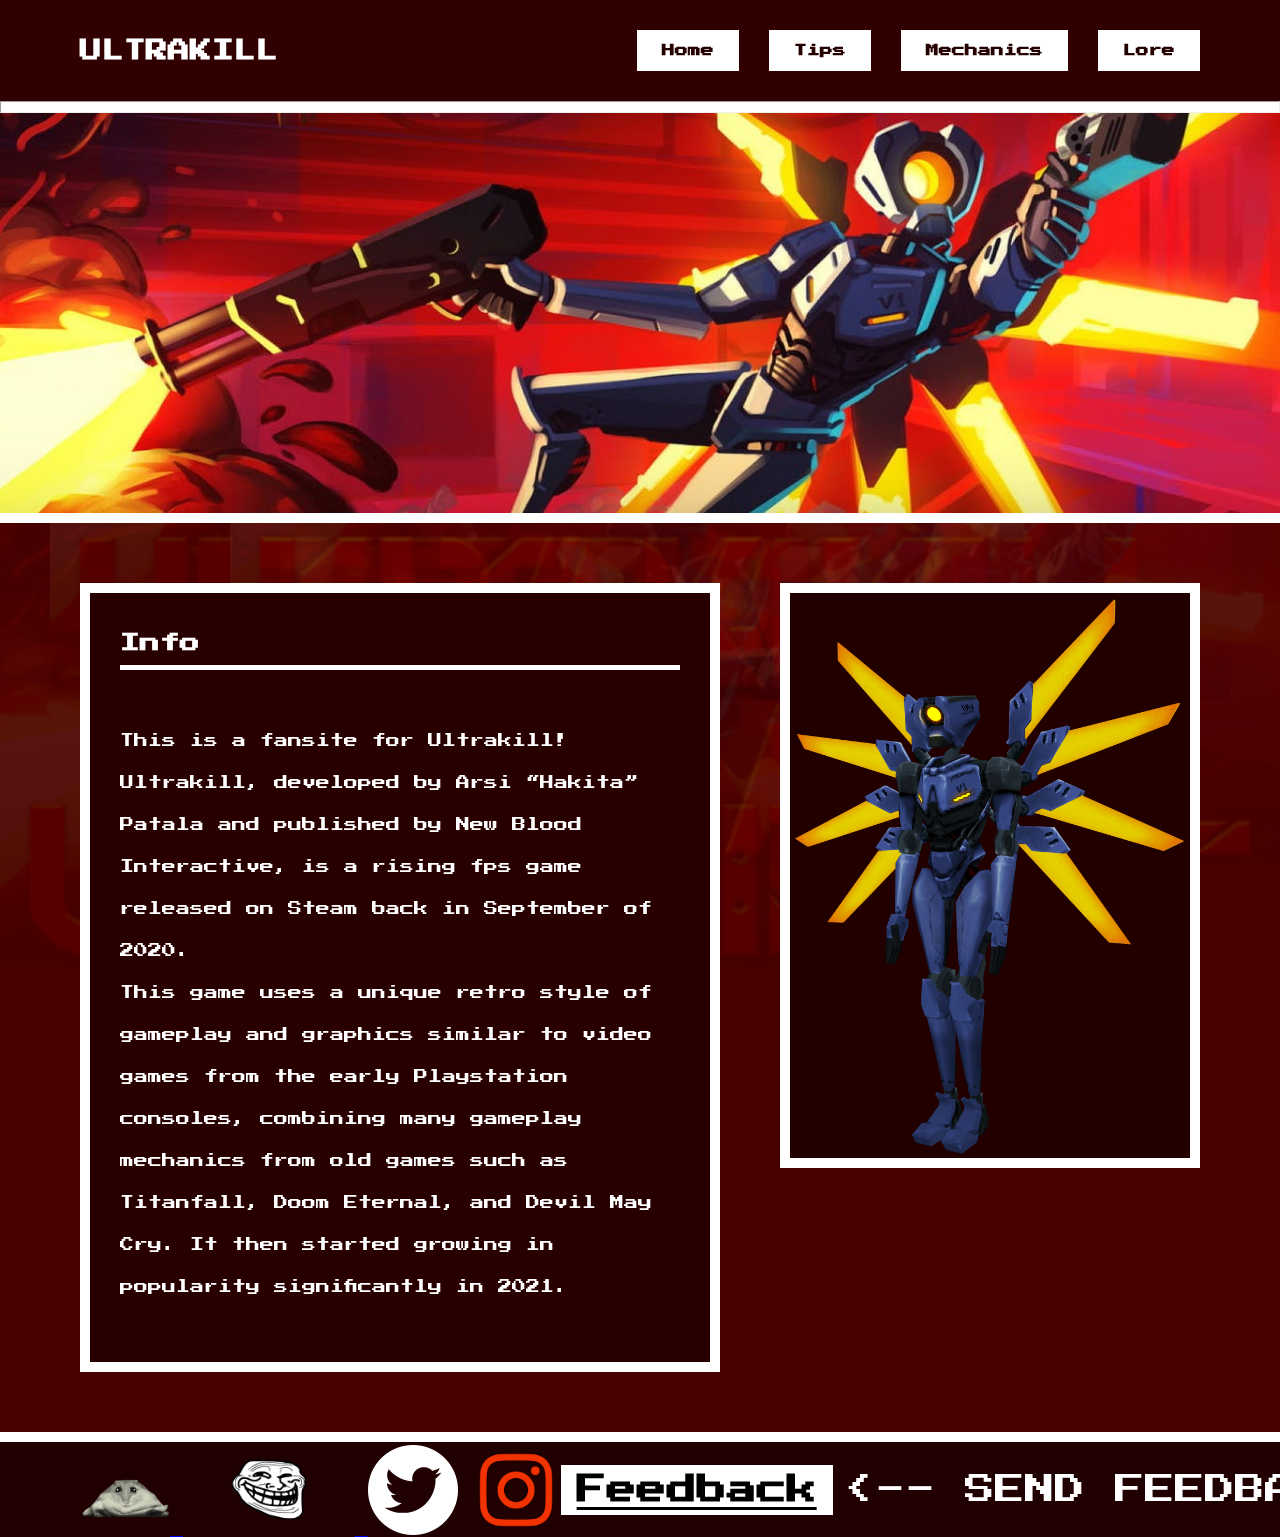
<file: index.html>
<!DOCTYPE html>
<html lang="en">
<head>
  <meta charset="UTF-8" />
  <link rel="icon" href="imagers/florp.webp" type="image/webp">
  <title>UltrakillHomepage</title>

  <!-- Press Start 2P font -->
  <link href="https://fonts.googleapis.com/css2?family=Press+Start+2P&display=swap" rel="stylesheet" />

  <style>

     .background-image {
        position: fixed;
        z-index: -1;
        opacity: 0.08; /* subtle background */
        width: 1000px;
        height: auto;
        pointer-events: none;
}


.bg-left-1 {
  top: 500px;
  left: 0;
}

.bg-left-2 {
  bottom: 200px;
  left: 50px;
}

.bg-right-1 {
  top: 400px;
  right: 0;
}

.bg-right-2 {
  bottom: 200px;
  right: 50px;
}
    /* Base styling */
    body {
      margin: 0;
      background-color: #490000; /* Dark Red */
      color: white;
      font-family: 'Press Start 2P', cursive;
      min-width: 1024px; /* Force desktop minimum */
    }

    /* Header */
    header {
      background-color: #310000; /* Darker Red */
      padding: 30px 80px;
      display: flex;
      justify-content: space-between;
      align-items: center;
    }

    .logo {
      font-size: 22px;
      font-weight: bold;
      color: white;
    }

    nav.nav {
      display: flex;
      gap: 30px;
    }

    .nav-box {
      background-color: white;
      color: #250000; /* Dark Red text */
      padding: 14px 25px;
      border-radius: 0px;
      font-weight: bold;
      text-decoration: none;
      font-size: 13px;
      transition: background-color 0.3s ease;
      user-select: none;
    }

    .nav-box:hover {
      background-color: #dddddd;
    }

    /* Header image and separator */
    .header-image {
      display: block;
      width: 100%;
      max-height: 400px;
      object-fit: cover;
      border-bottom: 10px solid white;
    }

    .separator {
      height: 10px;
      background-color: white;
      margin: 0;
    }

    /* Main content container */
    main.main {
      max-width: 1200px;
      margin: 60px auto;
      display: flex;
      justify-content: center;
      align-items: flex-start;
      gap: 60px;
      padding: 0 80px;
    }

    /* Info box */
    .info-box {
      background-color: #290000;
      padding: 40px 30px;
      border-radius: 0px;
      width: 1000px;
      border: 10px solid white;
    }

    .info-box h2 {
      margin-top: 0;
      font-size: 20px;
      border-bottom: 5px solid white;
      padding-bottom: 12px;
    }

    .info-box p {
      font-size: 14px;
      margin-top: 50px;
      line-height: 3;
    }

    /* Side image */
    .side-image {
      border: 10px solid white;
      max-width: 400px;
      border-radius: 0px;
      height: auto;
      object-fit: contain;
      background-color: #220000;
    }

    /* Footer */
    footer {
  background-color: #200000;
  display: flex;
  justify-content: space-between;
  align-items: center;
  padding: 30px 80px;
  font-family: 'Press Start 2P', cursive;
  font-size: 13px;
  user-select: none;
  color: white;
  border-top: 10px solid white;
  max-height: 35px;
}

.footer-image {
  height: 90px;
  width: auto;
  object-fit: contain;
}

.footer-left {
  flex-shrink: 0;
}

.footer-right {
  display: flex;
  align-items: center;
  gap: 12px;
}

.feedback-box {
  background-color: white;
  color: black;
  padding: 10px 16px;
  border-radius: 0;
  font-weight: bold;
  cursor: pointer;
  user-select: none;
  font-size: 30px;
  white-space: nowrap;
}

.feedback-text {
  color: white;
  font-size: 30px;
  user-select: none;
  white-space: nowrap;
}

  </style>
</head>
<body>
  <img src="coolultra.jpg" class="background-image bg-left-1" alt="Background Left 1">
    <img src="coolultra.jpg" class="background-image bg-left-2" alt="Background Left 2">
    <img src="coolultra.jpg" class="background-image bg-right-1" alt="Background Right 1">
    <img src="coolultra.jpg" class="background-image bg-right-2" alt="Background Right 2">

  <header>
    <div class="logo">ULTRAKILL</div>
    <nav class="nav">
      <a href="index.html" class="nav-box">Home</a>
      <a href="tips.html" class="nav-box">Tips</a>
      <a href="mechanics.html" class="nav-box">Mechanics</a>
      <a href="lore.html" class="nav-box">Lore</a>
    </nav>
  </header>

  <hr class="separator" />

  <img src="Ultrakill.jpg" alt="Header Banner" class="header-image" />

  <main class="main">
    <div class="info-box">
      <h2>Info</h2>
      <p>This is a fansite for Ultrakill!
<br>
Ultrakill, developed by Arsi “Hakita” Patala and published by New Blood Interactive, is a rising fps game released on Steam back in September of 2020.
<br>
This game uses a unique retro style of gameplay and graphics similar to video games from the early Playstation consoles, combining many gameplay mechanics from old games such as Titanfall, Doom Eternal, and Devil May Cry. 
It then started growing in popularity significantly in 2021.
</p>
    </div>
    <img src="V1.webp" alt="V1 Image" class="side-image" />
  </main>

  <footer>
  <div class="footer-left">
     <a href="florpgame.html">
    <img src="Florp.webp" alt="Footer Image" class="footer-image" />
    </a>
    
     <a href="troll.html">
    <img src="Trollface.webp" alt="Footer Image" class="footer-image" />
    </a>
   
    <img src="icontwit.png" alt="Footer Image" class="footer-image"/>
    <img src="red instagram logo-01.png" alt="Footer Image" class="footer-image"/>
  </div>
  <div class="footer-right">
    <a href="feedback.html" class="feedback-box">Feedback</a>
    <span class="feedback-text"> <-- SEND FEEDBACK </span>
  </div>
</footer>

</body>
</html>
</file>
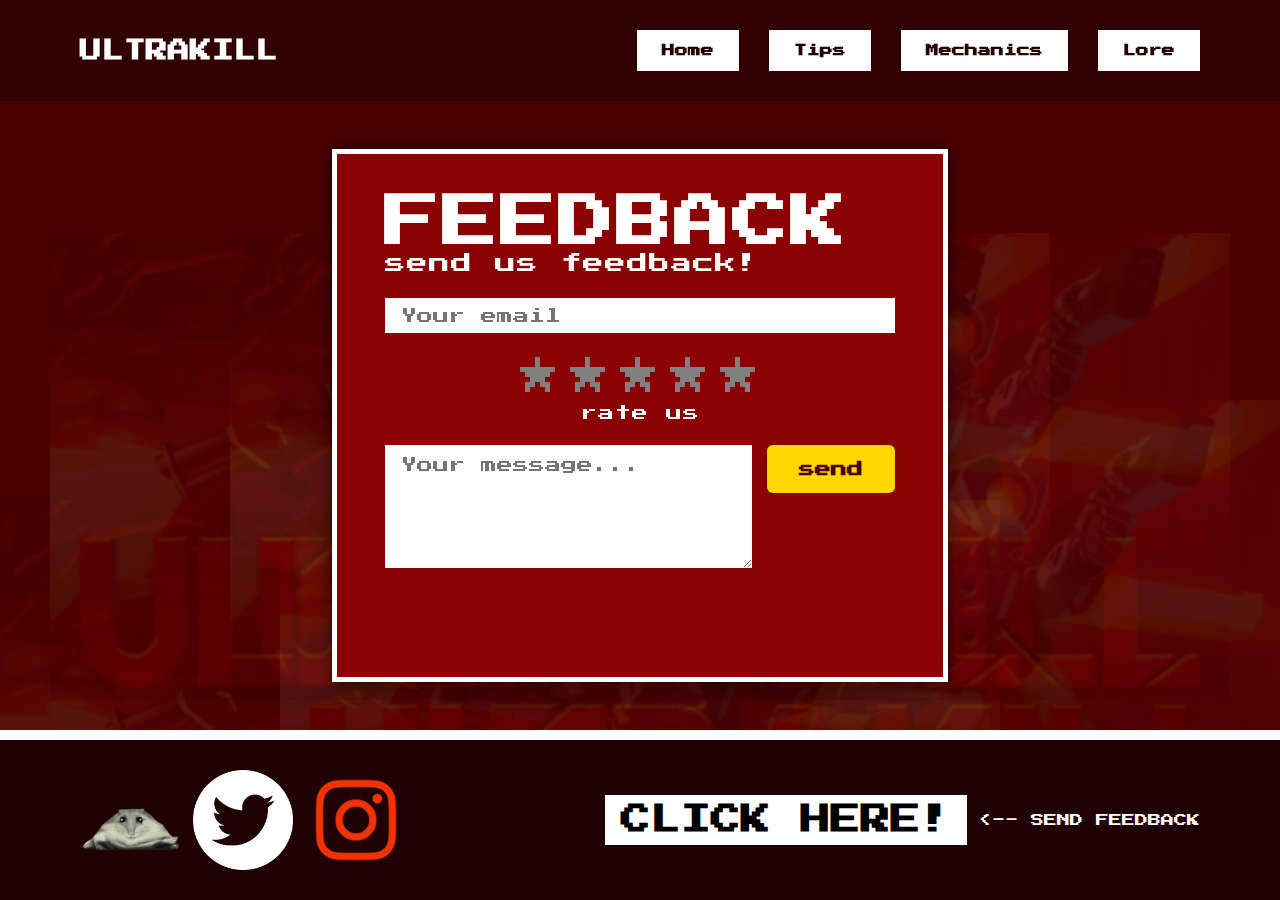
<file: feedback.html>
<!DOCTYPE html>
<html lang="en">
<head>
  <meta charset="UTF-8" />
  <link rel="icon" href="imagers/florp.webp" type="image/webp">
  <title>Feedback</title>
  <link href="https://fonts.googleapis.com/css2?family=Press+Start+2P&display=swap" rel="stylesheet" />
  <style>
    /* Background images (kept) */
    .background-image {
      position: fixed;
      z-index: -1;
      opacity: 0.08;
      width: 1000px;
      height: auto;
      pointer-events: none;
    }
    .bg-left-1 { top: 500px; left: 0; }
    .bg-left-2 { bottom: 200px; left: 50px; }
    .bg-right-1 { top: 400px; right: 0; }
    .bg-right-2 { bottom: 200px; right: 50px; }

    /* Body & background */
    body {
      margin: 0;
      background-color: #490000;
      color: white;
      font-family: 'Press Start 2P', cursive;
      min-width: 1024px;
      display: flex;
      flex-direction: column;
      min-height: 100vh;
    }
.feedback-container {
  background-color: #8B0000;
  max-width: 600px;
  margin: 3rem auto;
  padding: 2.5rem 3rem;
  border-radius: 8px;
  box-shadow: 0 0 15px rgba(0,0,0,0.6);
  display: flex;
  flex-direction: column;
  color: white;
  user-select: none;
  
  flex-grow: 1; /* ADD THIS LINE */
}
    /* Header */
    header {
      background-color: #310000;
      padding: 30px 80px;
      display: flex;
      justify-content: space-between;
      align-items: center;
      user-select: none;
    }
    .logo {
      font-size: 22px;
      font-weight: bold;
      color: white;
    }
    nav.nav {
      display: flex;
      gap: 30px;
    }
    .nav-box {
      background-color: white;
      color: #250000;
      padding: 14px 25px;
      font-weight: bold;
      font-size: 13px;
      text-decoration: none;
      user-select: none;
    }
    .nav-box:hover {
      background-color: #ddd;
    }

    /* Footer */
    footer {
      background-color: #200000;
      display: flex;
      justify-content: space-between;
      align-items: center;
      padding: 30px 80px;
      font-family: 'Press Start 2P', cursive;
      font-size: 13px;
      user-select: none;
      color: white;
      border-top: 10px solid white;
      max-height: 100px;
      
        position: static;
    }
    .footer-image {
      height: 100px;
      width: auto;
      object-fit: contain;
    }
    .footer-left {
      flex-shrink: 0;
    }
    .footer-right {
      display: flex;
      align-items: center;
      gap: 12px;
    }
   .feedback-box {
      background-color: white;
      color: black;
      padding: 10px 16px;
      border-radius: 0;
      font-weight: bold;
      cursor: pointer;
      user-select: none;
      font-size: 30px;
      white-space: nowrap;
    }
    /* Feedback Box */
    .feedback-container {
      background-color: #8B0000;
      max-width: 600px;
      margin: 3rem auto;
      padding: 2.5rem 3rem;
      border-radius: 0px;
      box-shadow: 0 0 15px rgba(0,0,0,0.6);
      display: flex;
      flex-direction: column;
      color: white;
      user-select: none;
      border: 5px solid white;
    }

    .feedback-container h1 {
      font-size: 3.5rem;
      margin: 0;
      font-weight: 900;
      letter-spacing: 2px;
    }
    .feedback-container p.subtitle {
      font-size: 1.3rem;
      margin: 0.2rem 0 1.5rem 0;
      font-weight: 400;
      letter-spacing: 1px;
    }

    /* Email Input */
    .email-input {
      padding: 0.6rem 1rem;
      font-family: 'Press Start 2P', cursive;
      font-size: 1rem;
      border-radius: 0px;
      border: none;
      outline: none;
      margin-bottom: 1.5rem;
      max-width: 100%;
    }

    /* Stars container */
    .stars-container {
      display: flex;
      flex-direction: column;
      align-items: center;
      margin-bottom: 1.5rem;
      user-select: none;
    }
    .stars {
      display: flex;
      gap: 10px;
      cursor: pointer;
    }

    /* Star styles */
    .star {
      font-size: 2.5rem;
      color: gray;
      transition: color 0.3s ease;
      transform-origin: center center;
      display: inline-block;
    }
    .star.yellow {
      color: #FFD700; /* Gold/yellow */
      animation: starRotate 0.6s cubic-bezier(0.6, 0, 0.4, 1);
    }

    @keyframes starRotate {
      0%   { transform: rotate(0deg) scale(1); }
      50%  { transform: rotate(360deg) scale(1.2); }
      100% { transform: rotate(720deg) scale(1); }
    }

    .rate-us-text {
      font-size: 1rem;
      margin-top: 0.5rem;
      letter-spacing: 1px;
    }

    /* Message and send button container */
    .message-send-container {
      display: flex;
      gap: 15px;
      align-items: flex-start;
    }

    /* Message box */
    textarea.message-box {
      flex-grow: 1;
      font-family: 'Press Start 2P', cursive;
      font-size: 1rem;
      padding: 0.7rem 1rem;
      border-radius: 0px;
      border: none;
      resize: vertical;
      min-height: 100px;
      outline: none;
    }

    /* Send button */
    button.send-btn {
      font-family: 'Press Start 2P', cursive;
      font-size: 1rem;
      background-color: #FFD700;
      border: none;
      color: #490000;
      padding: 1rem 2rem;
      border-radius: 6px;
      cursor: pointer;
      font-weight: bold;
      user-select: none;
      transition: background-color 0.3s ease;
      white-space: nowrap;
    }
    button.send-btn:active {
      background-color: #e6c200;
    }

  </style>
</head>
<body>

  <!-- Background images -->
  <img src="coolultra.jpg" class="background-image bg-left-1" alt="Background Left 1" />
  <img src="coolultra.jpg" class="background-image bg-left-2" alt="Background Left 2" />
  <img src="coolultra.jpg" class="background-image bg-right-1" alt="Background Right 1" />
  <img src="coolultra.jpg" class="background-image bg-right-2" alt="Background Right 2" />

  <!-- Header -->
  <header>
    <div class="logo">ULTRAKILL</div>
    <nav class="nav">
      <a href="index.html" class="nav-box">Home</a>
      <a href="tips.html" class="nav-box">Tips</a>
      <a href="mechanics.html" class="nav-box">Mechanics</a>
      <a href="lore.html" class="nav-box">Lore</a>
    </nav>
  </header>

  <!-- Feedback box -->
  <div class="feedback-container" role="form" aria-label="Feedback form">
    <h1>FEEDBACK</h1>
    <p class="subtitle">send us feedback!</p>

    <input type="email" placeholder="Your email" class="email-input" aria-label="Email address" />

    <div class="stars-container">
      <div class="stars" role="radiogroup" aria-label="Rate us">
        <span class="star" role="radio" aria-checked="false" tabindex="0" data-index="1">&#9733;</span>
        <span class="star" role="radio" aria-checked="false" tabindex="-1" data-index="2">&#9733;</span>
        <span class="star" role="radio" aria-checked="false" tabindex="-1" data-index="3">&#9733;</span>
        <span class="star" role="radio" aria-checked="false" tabindex="-1" data-index="4">&#9733;</span>
        <span class="star" role="radio" aria-checked="false" tabindex="-1" data-index="5">&#9733;</span>
      </div>
      <div class="rate-us-text">rate us</div>
    </div>

    <div class="message-send-container">
      <textarea class="message-box" placeholder="Your message..." aria-label="Message"></textarea>
      <button class="send-btn" type="button">send</button>
    </div>
  </div>

  <!-- Footer -->
  <footer>
    <div class="footer-left">
      <img src="Florp.webp" alt="Footer Image" class="footer-image" />
      <img src="icontwit.png" alt="Footer Image" class="footer-image"/>
      <img src="red instagram logo-01.png" alt="Footer Image" class="footer-image"/>
    </div>
    <div class="footer-right">
      <div class="feedback-box">CLICK HERE!</div>
      <span class="feedback-text"> &lt;-- SEND FEEDBACK </span>
    </div>
  </footer>

  <script>
    const stars = document.querySelectorAll('.star');
    const rateUsText = document.querySelector('.rate-us-text');
    let currentRating = 0;

    stars.forEach((star, i) => {
      star.addEventListener('click', () => {
        currentRating = i + 1;
        updateStars();
      });

      star.addEventListener('keydown', e => {
        if (e.key === 'Enter' || e.key === ' ') {
          e.preventDefault();
          currentRating = i + 1;
          updateStars();
          stars[i].focus();
        }
      });
    });

    function updateStars() {
      stars.forEach((star, idx) => {
        if (idx < currentRating) {
          if (!star.classList.contains('yellow')) {
            // Trigger animation by removing and re-adding class
            star.classList.remove('yellow');
            void star.offsetWidth;
            star.classList.add('yellow');
          }
          star.setAttribute('aria-checked', 'true');
          star.tabIndex = 0;
        } else {
          star.classList.remove('yellow');
          star.setAttribute('aria-checked', 'false');
          star.tabIndex = -1;
        }
      });
    }

    // Send button logic
    const sendBtn = document.querySelector('.send-btn');
    const messageBox = document.querySelector('.message-box');

    sendBtn.addEventListener('click', () => {
      // Change button text to 'sent'
      sendBtn.textContent = 'SENT!';

      // Clear message box
      messageBox.value = '';

      // Optionally reset rating or email? Not specified, so leaving as-is.

      // Reset button text back to 'send' after 2.5s
      setTimeout(() => {
        sendBtn.textContent = 'send';
      }, 2500);
    });
  </script>

</body>
</html>
</file>
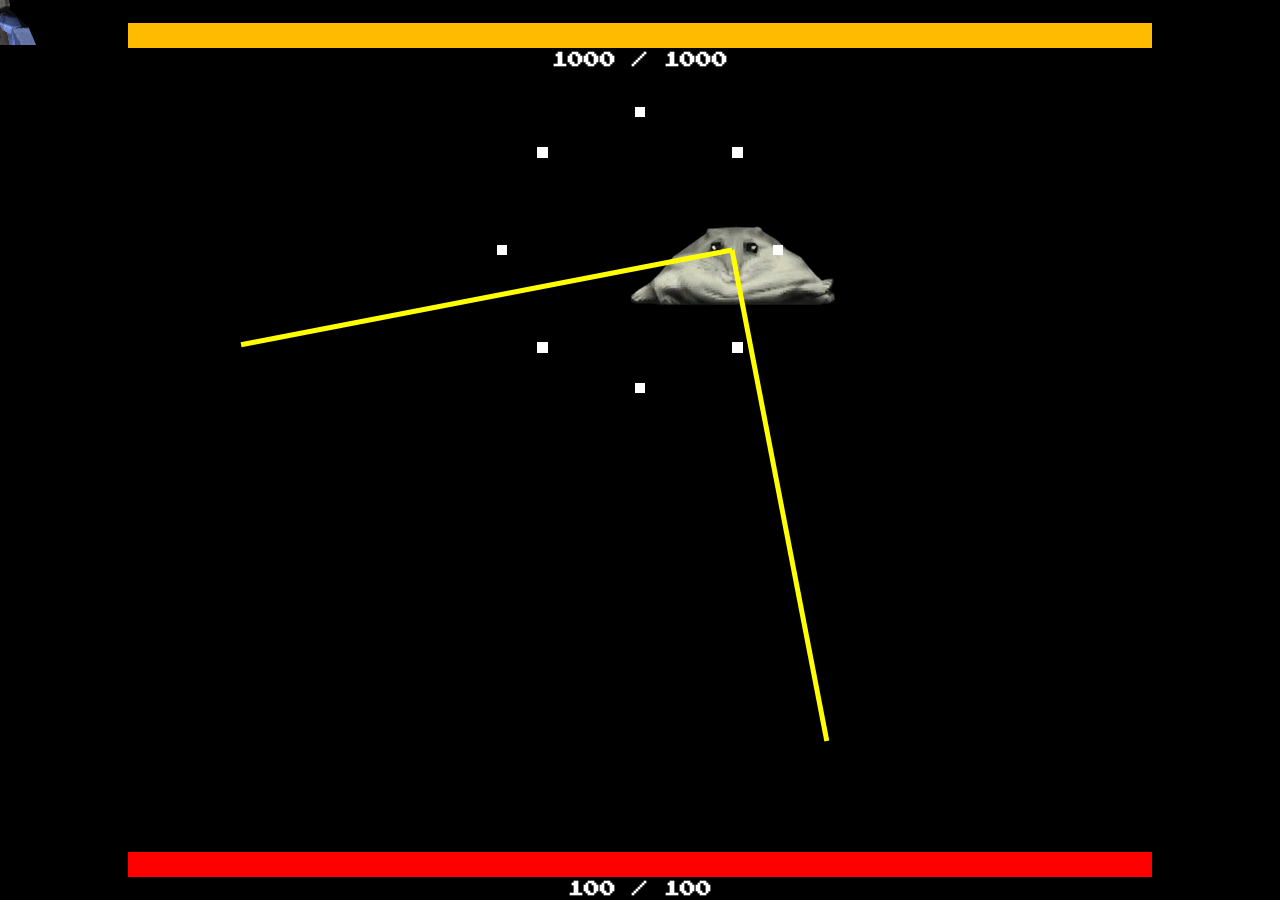
<file: florpgame.html>
<!DOCTYPE html>
<html lang="en">
<head>
  <meta charset="UTF-8" />
  <title>Laser Boss Game</title>

   <!-- Press Start 2P font -->
  <link href="https://fonts.googleapis.com/css2?family=Press+Start+2P&display=swap" rel="stylesheet" />

  <style>
    html, body {
      margin: 0; padding: 0; overflow: hidden; height: 100%; cursor: none; user-select: none;
    }
    #bgCanvas, #gameCanvas {
      position: absolute; top: 0; left: 0;
      width: 100vw; height: 100vh;
    }
    #bgCanvas { z-index: 0; }
    #gameCanvas { z-index: 1; }
    #cursor-gun {
      position: absolute; width: 90px; height: 90px;
      pointer-events: none; transform: translate(-50%, -50%);
      z-index: 2;
    }
    .health-bar {
      position: absolute; left: 50%;
      transform: translateX(-50%);
      width: 80%; height: 25px;
      border: 3px solid black;
      background: #222;
      font-family:'Press Start 2P';
      font-weight: bold; color: white;
      text-align: center; line-height: 25px;
      z-index: 3;
      user-select: none;
    }
    #boss-health { top: 20px; }
    #user-health { bottom: 20px; }
    .health-fill {
      height: 100%; background: rgb(255, 187, 0);
      width: 100%; transition: width 0.3s ease;
    }
    #win-text {
      position: absolute; top: 50%; left: 50%;
      transform: translate(-50%, -50%);
      font-size: 60px; color: white;
      font-family: Arial, sans-serif;
      font-weight: bold;
      text-shadow: 2px 2px 10px black;
      z-index: 4; display: none;
      user-select: none;
    }

    #lose-text {
      position: absolute; top: 50%; left: 50%;
      transform: translate(-50%, -50%);
      font-size: 60px; color: rgb(255, 0, 0);
      font-family: Arial, sans-serif;
      font-weight: bold;
      text-shadow: 2px 2px 10px black;
      z-index: 4; display: none;
      user-select: none;
    }
  </style>
</head>
<body>

<canvas id="bgCanvas"></canvas>
<canvas id="gameCanvas"></canvas>
<img src="Sharpshooter.webp" id="cursor-gun" alt="Cursor Gun" />

<div id="boss-health" class="health-bar">
  <div id="boss-fill" class="health-fill"></div>
  <div id="boss-text">1000 / 1000</div>
</div>

<div id="user-health" class="health-bar">
  <div id="user-fill" class="health-fill" style="background:red"></div>
  <div id="user-text">200 / 200</div>
</div>

<div id="win-text">YOU WIN!</div>
<div id="lose-text">YOU LOSE!</div>

<script>
(() => {
    
  const bg = document.getElementById('bgCanvas'), bgCtx = bg.getContext('2d');
  const canvas = document.getElementById('gameCanvas'), ctx = canvas.getContext('2d');
  const gun = document.getElementById('cursor-gun');
  const bossFill = document.getElementById('boss-fill'), bossText = document.getElementById('boss-text');
  const userFill = document.getElementById('user-fill'), userText = document.getElementById('user-text');
  const winText = document.getElementById('win-text');
  const loseText = document.getElementById('lose-text');
  function resize() {
    bg.width = canvas.width = window.innerWidth;
    bg.height = canvas.height = window.innerHeight;
  }
  window.addEventListener('resize', resize);
  resize();

 let gradOffset = 0;
const gradSpeed = 2; // pixels per frame (adjust speed)

function drawGradient() {
  gradOffset += gradSpeed;
  if (gradOffset > canvas.width) {
    gradOffset = 0;
  }

  // Move gradient start and end points from left to right (shift right by gradOffset)
  const g = bgCtx.createLinearGradient(gradOffset, 0, canvas.width + gradOffset, 0);
  g.addColorStop(0, 'black');
  g.addColorStop(0.5, 'black');
  g.addColorStop(1, 'black');

  bgCtx.fillStyle = g;
  bgCtx.fillRect(0, 0, canvas.width, canvas.height);
}


  const bossImg = new Image();
  bossImg.src = 'Florp.webp';

  let mouseX = 0, mouseY = 0;
  window.addEventListener('mousemove', e => {
    mouseX = e.clientX; mouseY = e.clientY;
    gun.style.left = mouseX + 'px'; gun.style.top = mouseY + 'px';
  });

  const boss = {
    x: canvas.width/2 - 100, y: 150, w: 200, h: 200,
    dir: 1, speed: 2,
    health: 1000, maxHealth: 1000,
    shake: 0,
    scaleX: 1, scaleY: 1,
    spinTime: 0,
  };

  const user = { health: 100, maxHealth: 100 };

  let lasersActive = true, lastPause = Date.now();
  const lasers = [{angle:0},{angle:Math.PI/2}];
  let projectiles = [], canShoot = true, gameOver = false;

  // Boss white boxes shot every 10 seconds (unchanged)
  let bossShots = [];

  // Shoot 10 white boxes in every direction every 10 seconds
  function shootWhiteBoxes() {
    if (gameOver) return;
    const cx = boss.x + boss.w/2;
    const cy = boss.y + boss.h/2;
    const countPerDirection = 50;
    const directions = [
      0, Math.PI / 4, Math.PI / 2, 3 * Math.PI / 4,
      Math.PI, 5 * Math.PI / 4, 3 * Math.PI / 2, 7 * Math.PI / 4
    ];
    const speed = 3;
    directions.forEach(dir => {
      for (let i = 1; i <= countPerDirection; i++) {
        const vx = Math.cos(dir) * speed;
        const vy = Math.sin(dir) * speed;
        bossShots.push({ x: cx, y: cy, size: 10, vx: vx, vy: vy });
      }
    });
  }
  shootWhiteBoxes();
  setInterval(shootWhiteBoxes, 10000);

  // Stars attack variables
  const stars = [];
  const starCount = 15;
  const starSize = 60;
  let starPhase = 'hidden'; // 'hidden', 'rising', 'attacking', 'falling'
  let starTimer = 0;

  // Exponential easing functions
  function easeOutExpo(t) {
    return t === 1 ? 1 : 1 - Math.pow(2, -10 * t);
  }
  function easeInExpo(t) {
    return t === 0 ? 0 : Math.pow(2, 10 * (t - 1));
  }

  // Initialize stars off screen at bottom
  function initStars() {
    stars.length = 0;
    for (let i = 0; i < starCount; i++) {
      stars.push({
        x: Math.random() * canvas.width,
        y: canvas.height + starSize * 2,
        targetY: canvas.height * 0.5 + (Math.random() - 0.5) * 100,
        size: starSize,
        active: false,
      });
    }
  }
  initStars();

  // Handle star animation timeline
  function updateStars(delta) {
    starTimer += delta;

    if (starPhase === 'hidden' && starTimer >= 10000) { // After 30s, stars rise
      starPhase = 'rising';
      starTimer = 0;
      stars.forEach(s => { s.active = true; });
    }

    if (starPhase === 'rising') {
      // Animate stars from offscreen bottom to targetY exponentially (duration 2 sec)
      let t = Math.min(starTimer / 2000, 1);
      let easeT = easeOutExpo(t);
      stars.forEach(s => {
        s.y = canvas.height + starSize * 2 - (canvas.height + starSize * 2 - s.targetY) * easeT;
      });
      if (t === 1) {
        starPhase = 'attacking';
        starTimer = 0;
      }
    }
    else if (starPhase === 'attacking') {
      // Move stars toward cursor (simple approach: stars move slowly towards cursor on x axis)
      stars.forEach(s => {
        const dx = mouseX - s.x;
        const dy = mouseY - s.y;
        const dist = Math.hypot(dx, dy);
        const speed = 100 * delta / 1000; // 100 px/sec speed
        if (dist > speed) {
          s.x += (dx / dist) * speed;
          s.y += (dy / dist) * speed;
        }
      });
      // Check collision with cursor, deduct health once per attack phase
      for (let s of stars) {
        const dist = Math.hypot(mouseX - s.x, mouseY - s.y);
        if (dist < starSize / 1.5) { // collision radius
          if (!s.hit) {
            user.health -= 30;
            s.hit = true;
            updateHealthBars();
            if (user.health <= 0) gameLost();
          }
        }
      }
      if (starTimer >= 5000) { // After 5 seconds, stars fall down
        starPhase = 'falling';
        starTimer = 0;
      }
    }
    else if (starPhase === 'falling') {
      // Animate stars from current y to offscreen bottom exponentially (duration 2 sec)
      let t = Math.min(starTimer / 2000, 1);
      let easeT = easeInExpo(t);
      stars.forEach(s => {
        s.y = s.targetY + (canvas.height + starSize * 2 - s.targetY) * easeT;
        if (t === 1) {
          s.active = false;
          s.hit = false;
          s.x = Math.random() * canvas.width; // Reset x for next time
          s.y = canvas.height + starSize * 2;
        }
      });
      if (t === 1) {
        starPhase = 'hidden';
        starTimer = 0;
      }
    }
  }

  function drawStars() {
    ctx.fillStyle = 'white';
    stars.forEach(s => {
      if (s.active) {
        ctx.beginPath();
        // Draw star shape (5-point star)
        const cx = s.x;
        const cy = s.y;
        const spikes = 5;
        const outerRadius = s.size / 2;
        const innerRadius = outerRadius / 2.5;
        let rot = Math.PI / 2 * 3;
        let x = cx;
        let y = cy;
        const step = Math.PI / spikes;
        ctx.moveTo(cx, cy - outerRadius);
        for (let i = 0; i < spikes; i++) {
          x = cx + Math.cos(rot) * outerRadius;
          y = cy + Math.sin(rot) * outerRadius;
          ctx.lineTo(x, y);
          rot += step;

          x = cx + Math.cos(rot) * innerRadius;
          y = cy + Math.sin(rot) * innerRadius;
          ctx.lineTo(x, y);
          rot += step;
        }
        ctx.lineTo(cx, cy - outerRadius);
        ctx.closePath();
        ctx.fill();
      }
    });
  }

  function drawBoss() {
    if (boss.health > 0) {
      // Dancing squeeze: exponential easing oscillation vertically every ~1s cycle
      const time = (Date.now() % 1000) / 1000; // 0 to 1 every second
      // Exponential easing for smooth up/down squeeze
      const easeVal = easeOutExpo(time < 0.5 ? time*2 : 2 - time*2); // goes 0->1->0 smoothly
      boss.scaleX = 1 + 0.1 * easeVal;   // widen a bit
      boss.scaleY = 1 - 0.1 * easeVal;   // squeeze vertically

      // If spinning, override scale and rotation
      if (boss.spinTime > 0) {
        boss.spinTime -= 16; // approx frame ms
        ctx.save();
        ctx.translate(boss.x + boss.w / 2, boss.y + boss.h / 2);
        const spinProgress = (1000 - boss.spinTime) / 1000; // 0 to 1
        const spinAngle = spinProgress * 2 * Math.PI * 2; // 2 full spins in 1 sec
        ctx.rotate(spinAngle);
        ctx.scale(1,1);
        ctx.drawImage(bossImg, -boss.w / 2, -boss.h / 2, boss.w, boss.h);
        ctx.restore();
        return;
      }
    } else {
      boss.scaleX = 1;
      boss.scaleY = 1;
    }

    const shakeX = boss.shake ? (Math.random() - 0.5) * 10 : 0;
    const shakeY = boss.shake ? (Math.random() - 0.5) * 10 : 0;
    ctx.save();
    ctx.translate(boss.x + boss.w / 2 + shakeX, boss.y + boss.h / 2 + shakeY);
    ctx.scale(boss.scaleX, boss.scaleY);
    ctx.drawImage(bossImg, -boss.w / 2, -boss.h / 2, boss.w, boss.h);
    ctx.restore();

    if (typeof boss.shake === 'number' && isFinite(boss.shake)) boss.shake--;

  }

  function drawLasers() {
    if (!lasersActive || gameOver) return;
    const cx = boss.x + boss.w / 2, cy = boss.y + boss.h / 2;
    lasers.forEach(l => {
      l.angle += 0.03;
      const len = 500;
      l.sx = cx; l.sy = cy;
      l.ex = cx + Math.cos(l.angle) * len;
      l.ey = cy + Math.sin(l.angle) * len;

      ctx.strokeStyle = 'yellow'; ctx.lineWidth = 5;
      ctx.beginPath();
      ctx.moveTo(l.sx, l.sy);
      ctx.lineTo(l.ex, l.ey);
      ctx.stroke();
    });
  }

  function fireProjectile() {
    if (!canShoot || gameOver) return;
    canShoot = false;
    setTimeout(() => canShoot = true, 1000);
    projectiles.push({ x: mouseX, y: mouseY, size: 10, vx: 0, vy: -15 });
  }

  window.addEventListener('click', fireProjectile);

  function updateProjectiles() {
    projectiles = projectiles.filter(p => p.y > 0 && p.x > 0 && p.x < canvas.width);
    projectiles.forEach((p, i) => {
      p.x += p.vx; p.y += p.vy;
      ctx.fillStyle = 'white';
      ctx.fillRect(p.x - p.size / 2, p.y - p.size / 2, p.size, p.size);
      // boss hitbox
      if (p.x > boss.x && p.x < boss.x + boss.w && p.y > boss.y && p.y < boss.y + boss.h) {
        boss.health -= 50;
        boss.shake = 8;
        boss.spinTime = 1000; // spin 1 second on hit
        updateHealthBars();
        projectiles.splice(i, 1);
        if (boss.health <= 0) triggerWin();
      }
    });
  }

  let lastUserDamage = 0;
  function checkUserLaserHit() {
    if (!lasersActive || gameOver) return;
    const now = Date.now();
    if (now - lastUserDamage < 1000) return;

    for (let l of lasers) {
      const dx = l.ex - l.sx;
      const dy = l.ey - l.sy;
      const length = Math.hypot(dx, dy);

      const ux = dx / length;
      const uy = dy / length;

      const px = mouseX - l.sx;
      const py = mouseY - l.sy;

      const proj = px * ux + py * uy;

      if (proj < 0 || proj > length) continue;

      const closestX = l.sx + proj * ux;
      const closestY = l.sy + proj * uy;

      const dist = Math.hypot(mouseX - closestX, mouseY - closestY);
      if (dist < 20) {
        user.health -= 20;
        lastUserDamage = now;
        updateHealthBars();
        if (user.health <= 0) gameLost();
        break;
      }
    }
  }

  // Check collisions with white boxes (bossShots)
  let lastUserDamageBoxes = 0;
  function checkUserBossShotsHit() {
    if (gameOver) return;
    const now = Date.now();
    if (now - lastUserDamageBoxes < 500) return; // half second cooldown for damage from boxes

    for (let i = 0; i < bossShots.length; i++) {
      const b = bossShots[i];
      const dist = Math.hypot(mouseX - b.x, mouseY - b.y);
      if (dist < b.size / 2 + 10) { // 10 px cursor "hit radius"
        user.health -= 10;
        lastUserDamageBoxes = now;
        updateHealthBars();
        if (user.health <= 0) gameLost();
        break;
      }
    }
  }

  function updateBossShots() {
    bossShots = bossShots.filter(b => b.x >= 0 && b.x <= canvas.width && b.y >= 0 && b.y <= canvas.height);
    bossShots.forEach(b => {
      b.x += b.vx;
      b.y += b.vy;
      ctx.fillStyle = 'white';
      ctx.fillRect(b.x - b.size / 2, b.y - b.size / 2, b.size, b.size);
    });
  }

  function updateBossMovement() {
    if (gameOver) return; // Stop movement after win
  boss.x += boss.dir * boss.speed;
  if (boss.x < 0 || boss.x + boss.w > canvas.width) boss.dir *= -1;
  if (Date.now() - lastPause > 50000) {
    lasersActive = false;
    setTimeout(() => lasersActive = true, 5000);
    lastPause = Date.now();
    }
  }

  function updateHealthBars() {
     const bp = Math.max(boss.health, 0) / boss.maxHealth;
  bossFill.style.width = (bp * 100) + '%';
  bossText.textContent = `${Math.max(0, boss.health)} / ${boss.maxHealth}`;
  const up = Math.max(user.health, 0) / user.maxHealth;
  userFill.style.width = (up * 100) + '%';
  userText.textContent = `${Math.max(0, user.health)} / ${user.maxHealth}`;

  // Boss image swap logic
  if (boss.health <= 200 && bossImg.src.indexOf('RAGE.png') === -1) {
    bossImg.src = 'RAGE.png';
  } else if (boss.health <= 500 && boss.health > 200 && bossImg.src.indexOf('madflorp.png') === -1) {
    bossImg.src = 'madflorp.png';
  } else if (boss.health > 500 && bossImg.src.indexOf('Florp.webp') === -1) {
    bossImg.src = 'Florp.webp';
  }
}

  function triggerWin() {
    gameOver = true; winText.style.display = 'block';
    setTimeout(() => location.href = 'index.html', 5000);
  }
  function gameLost() {
     gameOver = true;
  loseText.style.display = 'block';
  boss.shake = Infinity; // Shake forever
  boss.speed = 0;         // Stop boss movement
  setTimeout(() => location.href = 'index.html', 5000);
  }

  let lastFrameTime = Date.now();
  function loop() {
    const now = Date.now();
    const delta = now - lastFrameTime;
    lastFrameTime = now;

    drawGradient();
    ctx.clearRect(0, 0, canvas.width, canvas.height);
    updateBossMovement();
    drawBoss();
    drawLasers();
    updateProjectiles();
    updateBossShots();
    checkUserLaserHit();
    checkUserBossShotsHit();
    updateHealthBars();

    updateStars(delta);
    drawStars();

    requestAnimationFrame(loop);
  }

  bossImg.onload = () => loop();
})();

</script>
</body>
</html>
</file>
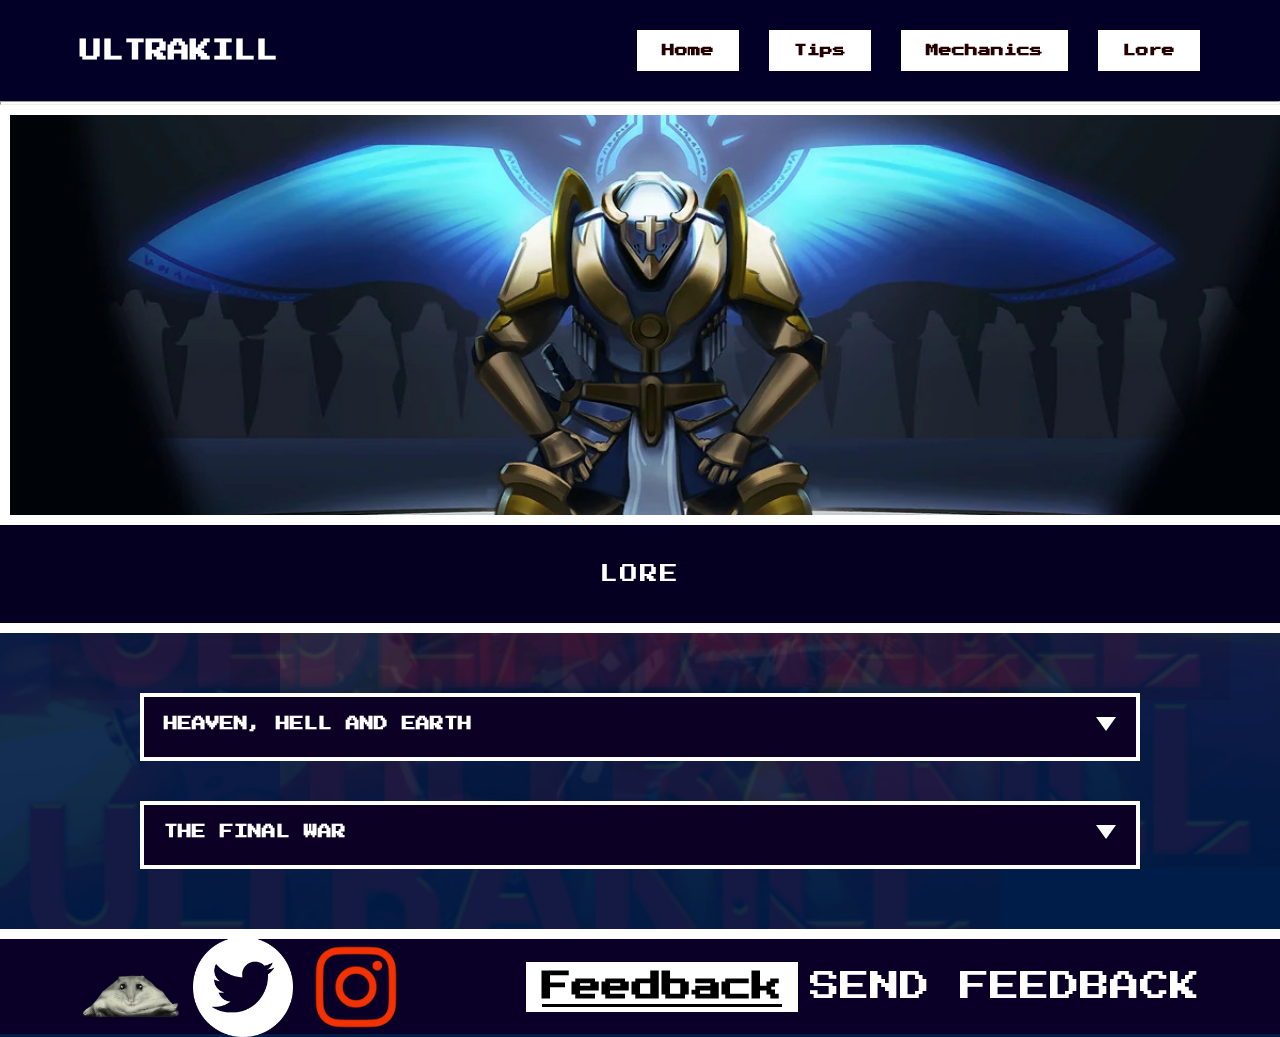
<file: lore.html>
<!DOCTYPE html>
<html lang="en">
<head>
  <meta charset="UTF-8" />
  <link rel="icon" href="imagers/florp.webp" type="image/webp">
  <title>LORE</title>

  <!-- Press Start 2P font -->
  <link href="https://fonts.googleapis.com/css2?family=Press+Start+2P&display=swap" rel="stylesheet" />

  <style>

    .background-image {
        position: fixed;
        z-index: -1;
        opacity: 0.08; /* subtle background */
        width: 1000px;
        height: auto;
        pointer-events: none;
}

.bg-left-1 {
  top: 500px;
  left: 0;
}

.bg-left-2 {
  bottom: 200px;
  left: 50px;
}

.bg-right-1 {
  top: 400px;
  right: 0;
}

.bg-right-2 {
  bottom: 200px;
  right: 50px;
}

    body {
      margin: 0;
      background-color: #001d49;
      color: white;
      font-family: 'Press Start 2P', cursive;
      min-width: 1024px;
    }

    header {
      background-color: #030027;
      padding: 30px 80px;
      display: flex;
      justify-content: space-between;
      align-items: center;
    }

    .logo {
      font-size: 22px;
      font-weight: bold;
      color: white;
    }

    nav.nav {
      display: flex;
      gap: 30px;
    }

    .nav-box {
      background-color: white;
      color: #250000;
      padding: 14px 25px;
      border-radius: 0px;
      font-weight: bold;
      text-decoration: none;
      font-size: 13px;
      transition: background-color 0.3s ease;
      user-select: none;
    }

    .nav-box:hover {
      background-color: #dddddd;
    }

    .header-image {
      display: block;
      width: 100%;
      max-height: 400px;
      object-fit: cover;
      border: 10px solid white;
    }

    .separator {
      height: 2px;
      background-color: white;
      margin: 0;
    }

    .lore-heading {
      background-color: #050022;
      color: white;
      text-align: center;
      padding: 40px;
      font-size: 18px;
      letter-spacing: 2px;
      border-bottom: 10px solid white;
    }

    .lore-section {
      max-width: 1000px;
      margin: 60px auto;
      padding: 0 60px;
    }

    .dropdown {
      background-color: #0d0025;
      border: 4px solid white;
      margin-bottom: 40px;
      overflow: hidden;
      transition: height 1s cubic-bezier(0.19, 1, 0.22, 1);
      height: 60px;
      position: relative;
    }

    .dropdown-header {
      padding: 20px;
      display: flex;
      justify-content: space-between;
      align-items: center;
      cursor: pointer;
    }

    .dropdown-header h3 {
      margin: 0;
      font-size: 14px;
    }

    .triangle {
      width: 0;
      height: 0;
      border-left: 10px solid transparent;
      border-right: 10px solid transparent;
      border-top: 14px solid white;
      transition: transform 1s cubic-bezier(0.19, 1, 0.22, 1);
    }

    .dropdown.open .triangle {
      transform: rotate(180deg);
    }

    .dropdown-content {
        max-height: 200px;
        overflow-y: auto;
        padding: 0 20px 20px;
        opacity: 0;
        transition: opacity 0.3s ease 0.3s;
        font-size: 12px;
        line-height: 2;
        scrollbar-width: thin;
        scrollbar-color: white #5A0000;
}

.dropdown-content::-webkit-scrollbar {
  width: 8px;
}

.dropdown-content::-webkit-scrollbar-thumb {
  background-color: white;
}

.dropdown.open .dropdown-content {
  opacity: 1;
}


    .dropdown.open .dropdown-content {
      opacity: 1;
    }

    footer {
      background-color: #0a0027;
      display: flex;
      justify-content: space-between;
      align-items: center;
      padding: 30px 80px;
      font-family: 'Press Start 2P', cursive;
      font-size: 13px;
      user-select: none;
      color: white;
      border-top: 10px solid white;
      max-height: 35px;
    }

    .footer-image {
      height: 100px;
      width: auto;
      object-fit: contain;
    }

    .footer-left {
      flex-shrink: 0;
    }

    .footer-right {
      display: flex;
      align-items: center;
      gap: 12px;
    }

    .feedback-box {
      background-color: white;
      color: black;
      padding: 10px 16px;
      border-radius: 0;
      font-weight: bold;
      cursor: pointer;
      user-select: none;
      font-size: 30px;
      white-space: nowrap;
    }

    .feedback-text {
      color: white;
      font-size: 30px;
      user-select: none;
      white-space: nowrap;
    }
  </style>
</head>
<body>
    <img src="coolultra.jpg" class="background-image bg-left-1" alt="Background Left 1">
    <img src="coolultra.jpg" class="background-image bg-left-2" alt="Background Left 2">
    <img src="coolultra.jpg" class="background-image bg-right-1" alt="Background Right 1">
    <img src="coolultra.jpg" class="background-image bg-right-2" alt="Background Right 2">

  <header>
    <div class="logo">ULTRAKILL</div>
    <nav class="nav">
      <a href="index.html" class="nav-box">Home</a>
      <a href="tips.html" class="nav-box">Tips</a>
      <a href="mechanics.html" class="nav-box">Mechanics</a>
      <a href="lore.html" class="nav-box">Lore</a>
    </nav>
  </header>

  <hr class="separator" />

  <img src="council.jpg" alt="Header Banner" class="header-image" />

  <div class="lore-heading">LORE</div>

  <section class="lore-section">
    <div class="dropdown" onclick="toggleDropdown(this)">
      <div class="dropdown-header">
        <h3>HEAVEN, HELL AND EARTH</h3>
        <div class="triangle"></div>
      </div>
      <div class="dropdown-content">
        <p>
          In the beginning, there was nothing—until God created Heaven and Earth.
<br>
Ultrakill’s story starts in Genesis. Heaven was made as a perfect home for angels. God gave humanity free will, hoping they’d choose kindness. But humanity failed. And God saw free will as the problem.
<br>
He tried creating new beings without free will, but none succeeded. Furious that humanity still existed, He created Hell—something He could not undo.
<br>
Ultrakill’s Hell is heavily inspired by Dante’s Inferno, featuring nine circles.
<br>
God eventually became hopeless, believing all He brought to the universe was pain. He disappeared. God is dead. And His replacement—the Council of Heaven—is not worth celebrating.
<br>
The Council is a group of powerful angels who rule Heaven. We don’t know much about them, but they clearly hold authority—shown by how loyal the Archangel Gabriel is. After King Minos dies, the Council makes Gabriel the new judge of Hell.
<br>
Eventually, V1 (the machine) defeats Gabriel in battle using literal pocket change. Gabriel retreats to Heaven. The Council is disappointed. As punishment, they strip him of his divine light and give him 24 hours to redeem himself.
<br>
Spoiler: he loses again.
<br>
Two defeats change Gabriel. Facing death, he takes drastic action.
<br>
He storms Heaven. The counselors lie dead. One begs for his life, warning Gabriel he’ll die without the Council. Gabriel already knows. God is gone. The world is ending. With one final blow, Gabriel ends the Council—and seals his fate.


        </p>
      </div>
    </div>

    <div class="dropdown" onclick="toggleDropdown(this)">
      <div class="dropdown-header">
        <h3>THE FINAL WAR</h3>
        <div class="triangle"></div>
      </div>
      <div class="dropdown-content">
        <p>
          The Final War was a 200-year-long conflict that introduced blood-powered machines and nearly wiped out humanity. In Ultrakill, it's their version of World War I.
<br>
The first of these machines, the Gutterman, was used in trench warfare—airdropped into enemy trenches and armed with built-in miniguns to clear them out.
<br>
The strategy was so effective that opposing forces responded with the Guttertank, a heavier version based on the same design. Unlike the Gutterman, it didn’t need external fuel—blood powered it entirely.
<br>
Eventually, soldiers were sent home because machines had taken over the battlefield. This led nations to invest everything into building more war machines, pushing humanity into collapse.
<br>
A quote from the Guttertank’s terminal captures it best:
<br>
"Conquest leads to war.
War leads to famine.
Famine leads to..."
<br>
The war shifted from fighting over land to building better machines. As one hidden text in Ultrakill puts it:
<br>
“Man was crushed under the wheels of a machine created to create the machine to crush the machine.”
        </p>
      </div>
    </div>
  </section>

  <footer>
    <div class="footer-left">
      
        <img src="Florp.webp" alt="Footer Image" class="footer-image" />
        
       <img src="icontwit.png" alt="Footer Image" class="footer-image"/>
        <img src="red instagram logo-01.png" alt="Footer Image" class="footer-image"/>
    </div>
    <div class="footer-right">
        <a href="feedback.html" class="feedback-box">Feedback</a>
      <span class="feedback-text"> SEND FEEDBACK </span>
    </div>
  </footer>

  <script>
  function toggleDropdown(dropdown) {
    const isOpen = dropdown.classList.contains('open');
    const content = dropdown.querySelector('.dropdown-content');
    const expandedHeight = '300px';

    if (isOpen) {
      dropdown.style.height = '60px';
      dropdown.classList.remove('open');
    } else {
      dropdown.style.height = expandedHeight;
      dropdown.classList.add('open');
    }
  }
</script>

</body>
</html>
</file>
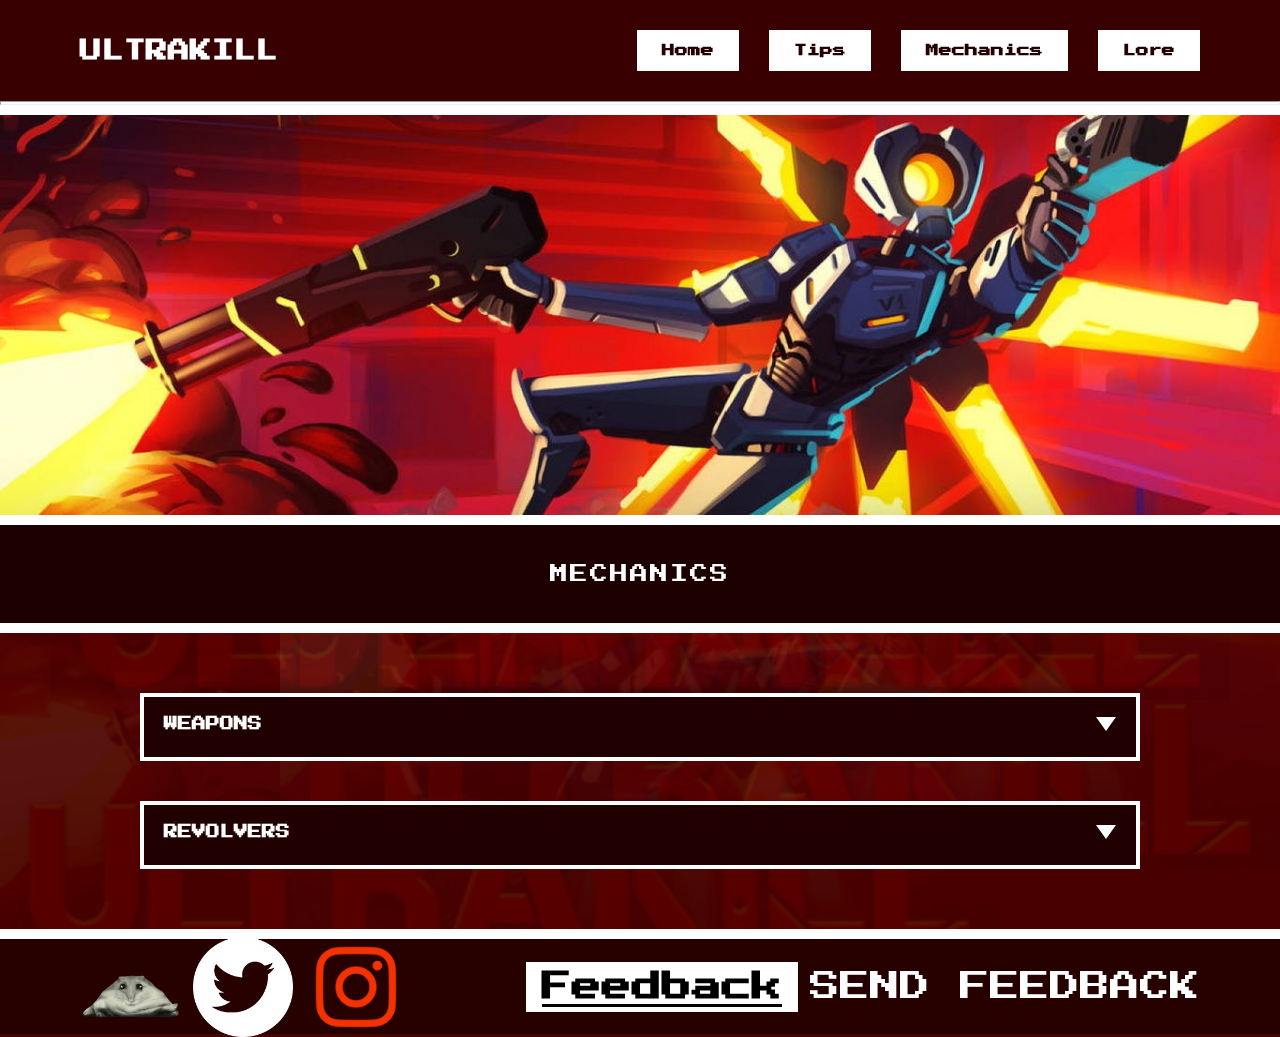
<file: mechanics.html>
<!DOCTYPE html>
<html lang="en">
<head>
  <meta charset="UTF-8" />
  <link rel="icon" href="imagers/florp.webp" type="image/webp">
  <title>MECHANICS</title>

  <!-- Press Start 2P font -->
  <link href="https://fonts.googleapis.com/css2?family=Press+Start+2P&display=swap" rel="stylesheet" />

  <style>

    .background-image {
        position: fixed;
        z-index: -1;
        opacity: 0.08; /* subtle background */
        width: 1000px;
        height: auto;
        pointer-events: none;
}

.bg-left-1 {
  top: 500px;
  left: 0;
}

.bg-left-2 {
  bottom: 200px;
  left: 50px;
}

.bg-right-1 {
  top: 400px;
  right: 0;
}

.bg-right-2 {
  bottom: 200px;
  right: 50px;
}
    
    

    body {
      margin: 0;
      background-color: #490000;
      color: white;
      font-family: 'Press Start 2P', cursive;
      min-width: 1024px;
    }

    header {
      background-color: #380000;
      padding: 30px 80px;
      display: flex;
      justify-content: space-between;
      align-items: center;
    }

    .logo {
      font-size: 22px;
      font-weight: bold;
      color: white;
    }

    nav.nav {
      display: flex;
      gap: 30px;
    }

    .nav-box {
      background-color: white;
      color: #250000;
      padding: 14px 25px;
      border-radius: 0px;
      font-weight: bold;
      text-decoration: none;
      font-size: 13px;
      transition: background-color 0.3s ease;
      user-select: none;
    }

    .nav-box:hover {
      background-color: #dddddd;
    }

    .header-image {
      display: block;
      width: 100%;
      max-height: 400px;
      object-fit: cover;
      border-top: 10px solid white;
      border-bottom: 10px solid white;
    }

    .separator {
      height: 2px;
      background-color: white;
      margin: 0;
    }

    .lore-heading {
      background-color: #1d0000;
      color: white;
      text-align: center;
      padding: 40px;
      font-size: 18px;
      letter-spacing: 2px;
      border-bottom: 10px solid white;
    }

    .lore-section {
      max-width: 1000px;
      margin: 60px auto;
      padding: 0 60px;
    }

    .dropdown {
      background-color: #200000;
      border: 4px solid white;
      margin-bottom: 40px;
      overflow: hidden;
      transition: height 1s cubic-bezier(0.19, 1, 0.22, 1);
      height: 60px;
      position: relative;
    }

    .dropdown-header {
      padding: 20px;
      display: flex;
      justify-content: space-between;
      align-items: center;
      cursor: pointer;
    }

    .dropdown-header h3 {
      margin: 0;
      font-size: 14px;
    }

    .triangle {
      width: 0;
      height: 0;
      border-left: 10px solid transparent;
      border-right: 10px solid transparent;
      border-top: 14px solid white;
      transition: transform 1s cubic-bezier(0.19, 1, 0.22, 1);
    }

    .dropdown.open .triangle {
      transform: rotate(180deg);
    }

    .dropdown-content {
        max-height: 200px;
        overflow-y: auto;
        padding: 0 20px 20px;
        opacity: 0;
        transition: opacity 0.3s ease 0.3s;
        font-size: 12px;
        line-height: 2;
        scrollbar-width: thin;
        scrollbar-color: white #5A0000;
}

.dropdown-content::-webkit-scrollbar {
  width: 8px;
}

.dropdown-content::-webkit-scrollbar-thumb {
  background-color: white;
}

.dropdown.open .dropdown-content {
  opacity: 1;
}


    .dropdown.open .dropdown-content {
      opacity: 1;
    }

    footer {
      background-color: #270000;
      display: flex;
      justify-content: space-between;
      align-items: center;
      padding: 30px 80px;
      font-family: 'Press Start 2P', cursive;
      font-size: 13px;
      user-select: none;
      color: white;
      border-top: 10px solid white;
      max-height: 35px;
    }

    .footer-image {
      height: 100px;
      width: auto;
      object-fit: contain;
    }

    .footer-left {
      flex-shrink: 0;
    }

    .footer-right {
      display: flex;
      align-items: center;
      gap: 12px;
    }

    .feedback-box {
      background-color: white;
      color: black;
      padding: 10px 16px;
      border-radius: 0;
      font-weight: bold;
      cursor: pointer;
      user-select: none;
      font-size: 30px;
      white-space: nowrap;
    }

    .feedback-text {
      color: white;
      font-size: 30px;
      user-select: none;
      white-space: nowrap;
    }
  </style>
</head>
<body>
    <img src="coolultra.jpg" class="background-image bg-left-1" alt="Background Left 1">
    <img src="coolultra.jpg" class="background-image bg-left-2" alt="Background Left 2">
    <img src="coolultra.jpg" class="background-image bg-right-1" alt="Background Right 1">
    <img src="coolultra.jpg" class="background-image bg-right-2" alt="Background Right 2">

  <header>
    <div class="logo">ULTRAKILL</div>
    <nav class="nav">
      <a href="index.html" class="nav-box">Home</a>
      <a href="tips.html" class="nav-box">Tips</a>
      <a href="mechanics.html" class="nav-box">Mechanics</a>
      <a href="lore.html" class="nav-box">Lore</a>
    </nav>
  </header>

  <hr class="separator" />
    
  <img src="Ultrakill.jpg" alt="Header Banner" class="header-image" />

  <div class="lore-heading">MECHANICS</div>

  <section class="lore-section">
    <div class="dropdown" onclick="toggleDropdown(this)">
      <div class="dropdown-header">
        <h3>WEAPONS</h3>
        <div class="triangle"></div>
      </div>
      <div class="dropdown-content">

        <p>
          Weapons are the main form of damage in Ultrakill. 
          <br>
          You get them by finding weapons across the levels or buying variants from the terminals at the beginning of each level. 
          <br>
          Each weapon has a primary fire and an alt fire. The revolver, shotgun, and nailgun have alternate versions that alter the mechanics of the weapon.
        </p>
        <a href="weapons.html" class="feedback-box">more</a>
    
      </div>
    </div>

    <div class="dropdown" onclick="toggleDropdown(this)">
      <div class="dropdown-header">
        <h3>REVOLVERS</h3>
        <div class="triangle"></div>
      </div>
      <div class="dropdown-content">
        <p>
          1. Piercer revolver
<br>
This weapon is found at the beginning of 0-1 INTO THE FIRE. 
<br>
It is the first proper weapon in the game. The primary fire for this weapon shoots a hitscan shot that deals 1 damage upon contact with an enemy. 
<br>
The cooldown for this is 0.5 seconds. This weapon’s alt fire shoots a piercing beam that can go through 3 enemies dealing 1 damage each, or go through 1 enemy dealing 3 damage. This has a 2.5 second cooldown.
<br>
<br>
2. Marksman revolver
<br>
The primary fire is the same for the marksman revolver. However, the alt fire is replaced by a coin. You can have 4 coins stored at a time. Pressing alt fire tosses a coin in front of you
which can be shot. When shot with ANY (including enemy attacks!) hitscan attack, it will redirect the hitscan towards the nearest enemy’s head. Larger enemies and other coins take priority.
<br>
<br>
3. Sharpshooter Revolver
<br>
The primary fire for this variant is the same as the piercer and marksman. Instead, the alt fire spins the gun around your finger, gaining speed over time. When used, the shot will ricochet off surfaces. The faster the gun was spinning when fired, the more times the shot would bounce.
<br>
<br>
ALTERNATE Slab Revolver
<br>
This is the first alternate weapon found in Ultrakill. It changes the primary fire to a 2.5 damage shot. The piercer alt fire is changed to a 5 damage piercing shot.
        </p>
      </div>
    </div>
  </section>

  <footer>
    <div class="footer-left">
      <img src="Florp.webp" alt="Footer Image" class="footer-image" />
      
       <img src="icontwit.png" alt="Footer Image" class="footer-image"/>
        <img src="red instagram logo-01.png" alt="Footer Image" class="footer-image"/>
    </div>
    <div class="footer-right">
        <a href="feedback.html" class="feedback-box">Feedback</a>
      <span class="feedback-text"> SEND FEEDBACK </span>
    </div>
  </footer>

  <script>
  function toggleDropdown(dropdown) {
    const isOpen = dropdown.classList.contains('open');
    const content = dropdown.querySelector('.dropdown-content');
    const expandedHeight = '300px';

    if (isOpen) {
      dropdown.style.height = '60px';
      dropdown.classList.remove('open');
    } else {
      dropdown.style.height = expandedHeight;
      dropdown.classList.add('open');
    }
  }
</script>

</body>
</html>
</file>
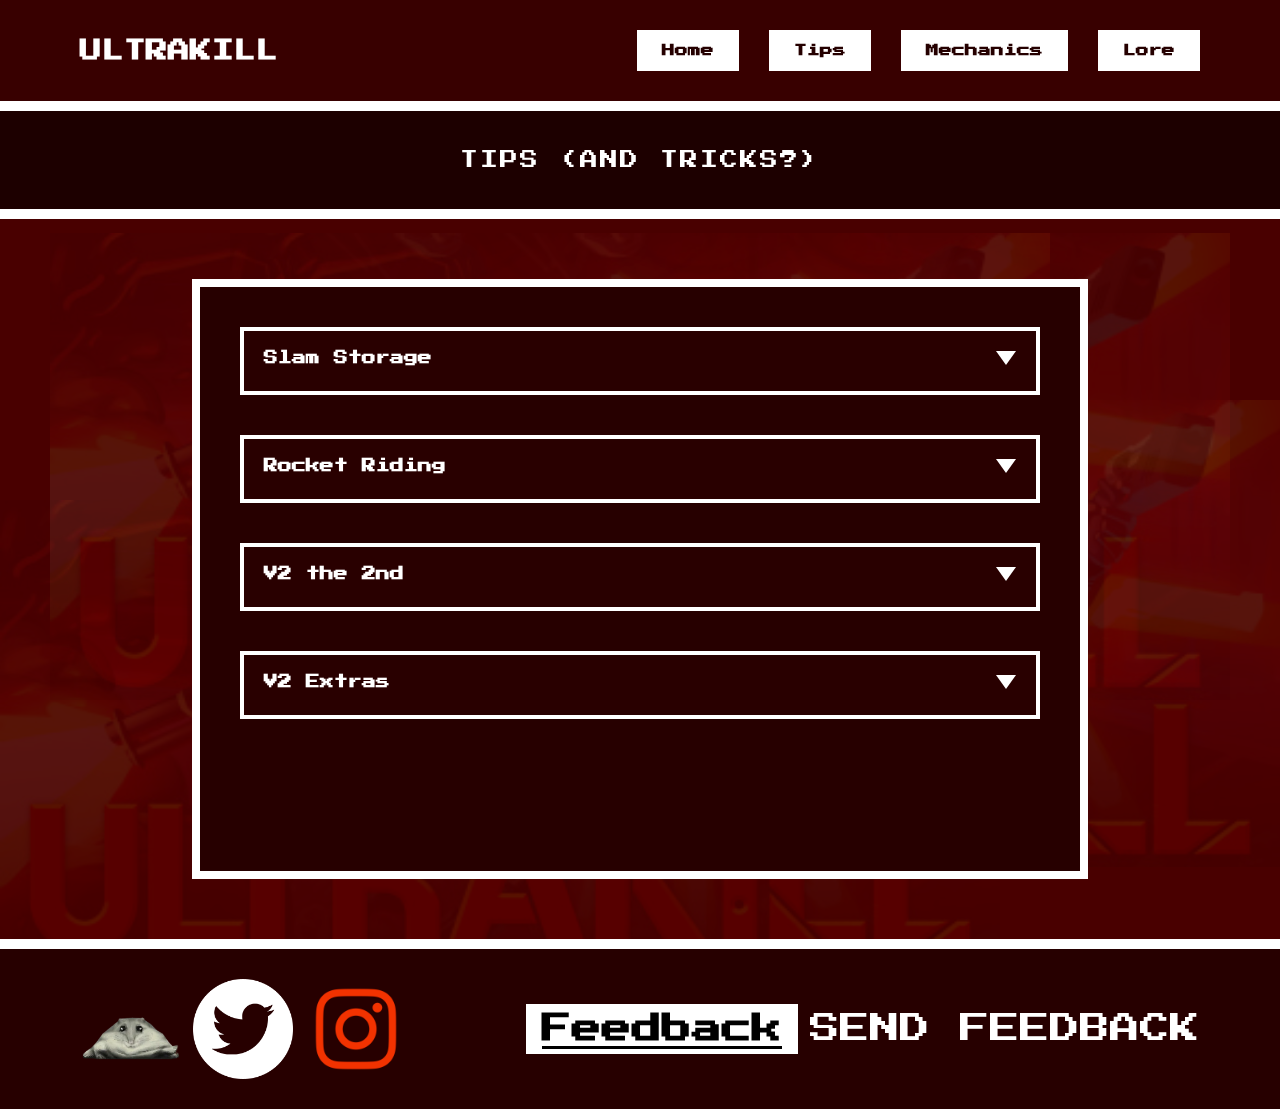
<file: tips.html>
<!DOCTYPE html>
<html lang="en">
<head>
  <meta charset="UTF-8" />
  <link rel="icon" href="imagers/florp.webp" type="image/webp">
  <title>TIPS</title>
  <link href="https://fonts.googleapis.com/css2?family=Press+Start+2P&display=swap" rel="stylesheet" />

  <style>
   

    body {
      margin: 0;
      background-color: #490000;
      color: white;
      font-family: 'Press Start 2P', cursive;
      min-width: 1024px;
    }
       .lore-heading {
      background-color: #1d0000;
      color: white;
      text-align: center;
      padding: 40px;
      font-size: 18px;
      letter-spacing: 2px;
      border-bottom: 10px solid white;
      border-top: 10px solid white
    }

    .lore-section {
      max-width: 1000px;
      margin: 60px auto;
      padding: 0 60px;
    }
    /* Background images */
    .background-image {
      position: fixed;
      z-index: -1;
      opacity: 0.08;
      width: 1000px;
      pointer-events: none;
    }

    .bg-left-1 { top: 500px; left: 0; }
    .bg-left-2 { bottom: 200px; left: 50px; }
    .bg-right-1 { top: 400px; right: 0; }
    .bg-right-2 { bottom: 200px; right: 50px; }

    header {
      background-color: #380000;
      padding: 30px 80px;
      display: flex;
      justify-content: space-between;
      align-items: center;
    }

    .logo {
      font-size: 22px;
      font-weight: bold;
      color: white;
    }

    nav.nav {
      display: flex;
      gap: 30px;
    }

    .nav-box {
      background-color: white;
      color: #250000;
      padding: 14px 25px;
      font-weight: bold;
      text-decoration: none;
      font-size: 13px;
    }

    /* Main dark red box */
    .main-box {
      background-color: #270000;
      border: 8px solid white;
      width: 70%;
      max-width: 1000px;
      margin: 60px auto;
      padding: 40px;
      box-sizing: border-box;
      display: flex;
      flex-direction: column;
      gap: 40px;
      min-height: 600px;
    }


    .dropdown {
      background-color: #290000;
      border: 4px solid white;
      overflow: hidden;
      height: 60px;
      transition: height 0.8s cubic-bezier(0.22, 1, 0.36, 1);
      position: relative;
    }

    .dropdown-header {
      padding: 20px;
      display: flex;
      justify-content: space-between;
      align-items: center;
      cursor: pointer;
    }

    .dropdown-header h3 {
      margin: 0;
      font-size: 14px;
      color: white;
    }

    .triangle {
      width: 0;
      height: 0;
      border-left: 10px solid transparent;
      border-right: 10px solid transparent;
      border-top: 14px solid white;
      transition: transform 0.6s cubic-bezier(0.22, 1, 0.36, 1);
    }

    .dropdown.open .triangle {
      transform: rotate(180deg);
    }

    .dropdown-content {
      max-height: 200px;
      overflow-y: auto;
      opacity: 0;
      transition: opacity 0.3s ease 0.3s;
      font-size: 12px;
      line-height: 2;
      padding: 0 20px 20px;
      scrollbar-width: thin;
      scrollbar-color: white #5A0000;
    }

    .dropdown-content::-webkit-scrollbar {
      width: 8px;
    }

    .dropdown-content::-webkit-scrollbar-thumb {
      background-color: white;
    }

    .dropdown.open .dropdown-content {
      opacity: 1;
    }

    footer {
      background-color: #270000;
      display: flex;
      justify-content: space-between;
      align-items: center;
      padding: 30px 80px;
      font-size: 13px;
      border-top: 10px solid white;
    }

    .footer-image {
      height: 100px;
    }

    .footer-left {
      flex-shrink: 0;
    }

    .footer-right {
      display: flex;
      align-items: center;
      gap: 12px;
    }

    .feedback-box {
      background-color: white;
      color: black;
      padding: 10px 16px;
      font-weight: bold;
      font-size: 30px;
      cursor: pointer;
    }

    .feedback-text {
      color: white;
      font-size: 30px;
    }
  </style>
</head>
<body>

    

  <!-- Background images -->
  <img src="coolultra.jpg" class="background-image bg-left-1" alt="BG Left 1">
  <img src="coolultra.jpg" class="background-image bg-left-2" alt="BG Left 2">
  <img src="coolultra.jpg" class="background-image bg-right-1" alt="BG Right 1">
  <img src="coolultra.jpg" class="background-image bg-right-2" alt="BG Right 2">

  <!-- Header -->
  <header>
    
    <div class="logo">ULTRAKILL</div>
    <nav class="nav">
      <a href="index.html" class="nav-box">Home</a>
      <a href="tips.html" class="nav-box">Tips</a>
      <a href="mechanics.html" class="nav-box">Mechanics</a>
      <a href="lore.html" class="nav-box">Lore</a>
    </nav>
  </header>
    <div class="lore-heading">TIPS (AND TRICKS?)</div>
  <!-- Main box with dropdowns -->
  <div class="main-box">
    <!-- Top dropdown 1 -->
    <div class="dropdown" onclick="toggleDropdown(this)">
      <div class="dropdown-header">
        <h3>Slam Storage</h3>
        <div class="triangle"></div>
      </div>
      <div class="dropdown-content">
        <p>Using a wall jump while slamming will keep V1 in a slamming state, but will send him with next-day delivery to the stratosphere.</p>
      </div>
    </div>

    <!-- Top dropdown 1 -->
    <div class="dropdown" onclick="toggleDropdown(this)">
      <div class="dropdown-header">
        <h3>Rocket Riding</h3>
        <div class="triangle"></div>
      </div>
      <div class="dropdown-content">
        <p>Jumping onto a rocket or whiplashing one to you will give you full control over the rocket with your movement keys. 
          <br>
          However, this doesn't last for long. The rocket will slowly start falling after a few seconds.</p>
      </div>
    </div>

    <!-- Top dropdown 2 -->
    <div class="dropdown" onclick="toggleDropdown(this)">
      <div class="dropdown-header">
        <h3>V2 the 2nd</h3>
        <div class="triangle"></div>
      </div>
      <div class="dropdown-content">
        <p> 
V2 is almost on the same level of V1 in terms of maneuverability; it can dash, wall jump, and slide. 
<br>
It also still possesses its own Piercer Revolver and Core Eject Shotgun. 
<br>
<br>
In addition to that, since the first fight with V2, V2 has now learned from it and now has a Marksman Revolver and Overheat Railgun. 
<br>
It also will now actively target V1’s coins- though fortunately this can be used against it.
</p>
      </div>
    </div>

    <!-- Lower dropdown -->
    <div class="dropdown" onclick="toggleDropdown(this)">
      <div class="dropdown-header">
        <h3>V2 Extras</h3>
        <div class="triangle"></div>
      </div>
      <div class="dropdown-content">
        <p>V2 has four movement patterns which it uses based on its distance between V1. 
            <br>
            Each movement pattern is indicated from the color of its wings:
            <br>
            <br>
            Red: 
            <br>
            V2 will try to rush the player down aggressively, using slides to close distance. 
            <br>
            Once a certain minimum distance is reached, V2 will circle-strafe at close range until the player retreats or if V2 shifts movement patterns again. 
            <br>
            This is the only movement pattern V2 will use when enraged.
            <br>
            <br>
            Yellow: 
            <br>
            V2 will pick a direction to run in until it collides with something, upon which it chooses a different direction.
            <br>
            <br>
            Green: 
            <br>
            V2 will try to rapidly gain distance from the player, at the expense of reducing its attack speed. 
            <br>
            This activates when the player stays close to V2 for too long, but wont trigger if the player is under 33 health.
            <br>
            <br>
            Blue: 
            <br>
            V2 will try to circle-strafe around the player while slowly inching its way closer.




        </p>
      </div>
    </div>
  </div>

  <!-- Footer -->
  <footer>
    <div class="footer-left">
      <img src="Florp.webp" alt="Footer Image" class="footer-image" />
      
      <img src="icontwit.png" alt="Footer Image" class="footer-image"/>
      <img src="red instagram logo-01.png" alt="Footer Image" class="footer-image"/>
    </div>
    <div class="footer-right">
        <a href="feedback.html" class="feedback-box">Feedback</a>
      <span class="feedback-text"> SEND FEEDBACK </span>
    </div>
  </footer>

  <script>
    function toggleDropdown(dropdown) {
      const isOpen = dropdown.classList.contains('open');
      dropdown.style.height = isOpen ? '60px' : '300px';
      dropdown.classList.toggle('open');
    }
  </script>

</body>
</html>
</file>
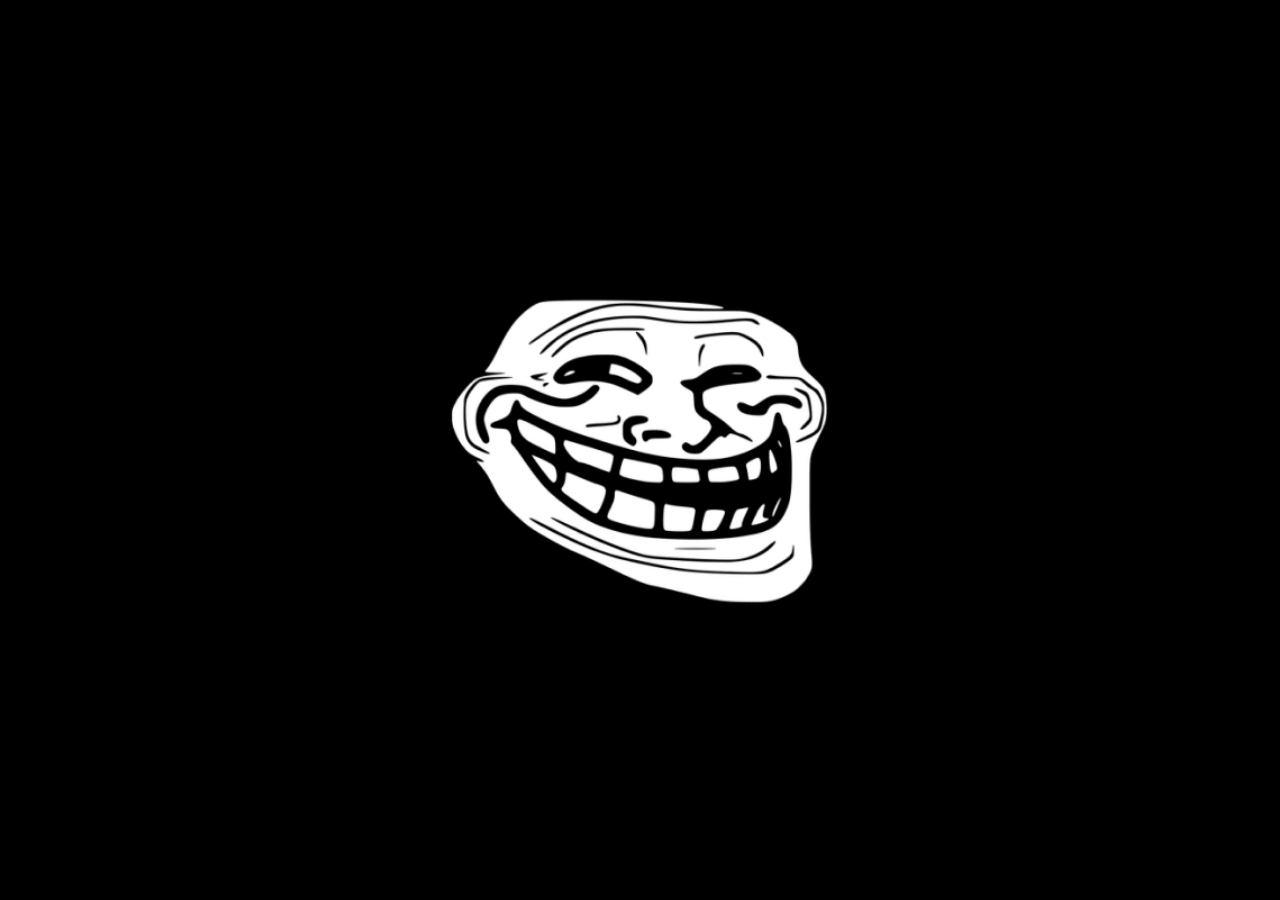
<file: troll.html>
<!DOCTYPE html>
<html lang="en">
<head>
  <meta charset="UTF-8" />
  <title>GET TROLLED!!!</title>
  <style>
    html, body {
      margin: 0;
      padding: 0;
      background-color: black;
      height: 100%;
      overflow: hidden;
    }

    body {
      display: flex;
      justify-content: center;
      align-items: center;
      position: relative;
    }

    .bouncing-image {
      width: 900px;
      height: auto;
      animation: bounce 0.6s linear infinite;
      transform-origin: center;
    }

    @keyframes bounce {
      0% {
        transform: translateY(0) scale(1.3, 0.5);
      }
      25% {
        transform: translateY(200px) scale(1.1, 0.9);
      }
      50% {
        transform: translateY(0px) scale(0.95, 1.05);
      }
      75% {
        transform: translateY(-80px) scale(1, 1.1);
      }
      100% {
        transform: translateY(0) scale(1.3, 0.5);
      }
    }

    .arrow-link {
      position: absolute;
      top: 20px;
      right: 1800px;
      width: 100px;
      height: 100px;
      cursor: pointer;
    }

    .arrow-link img {
      width: 100%;
      height: auto;
      filter: invert(1); /* White arrow for dark bg */
      transition: transform 0.2s ease;
    }

    .arrow-link img:hover {
      transform: scale(1.2);
    }
  </style>
</head>
<body>

  <!-- Replace with your image -->
  <img src="Trollface.webp" alt="Bouncing" class="bouncing-image" />

  <!-- Arrow that links to another page -->
  <a href="index.html" class="arrow-link">
    <img src="arrow.png" alt="Next Page" />
  </a>

</body>
</html>
</file>
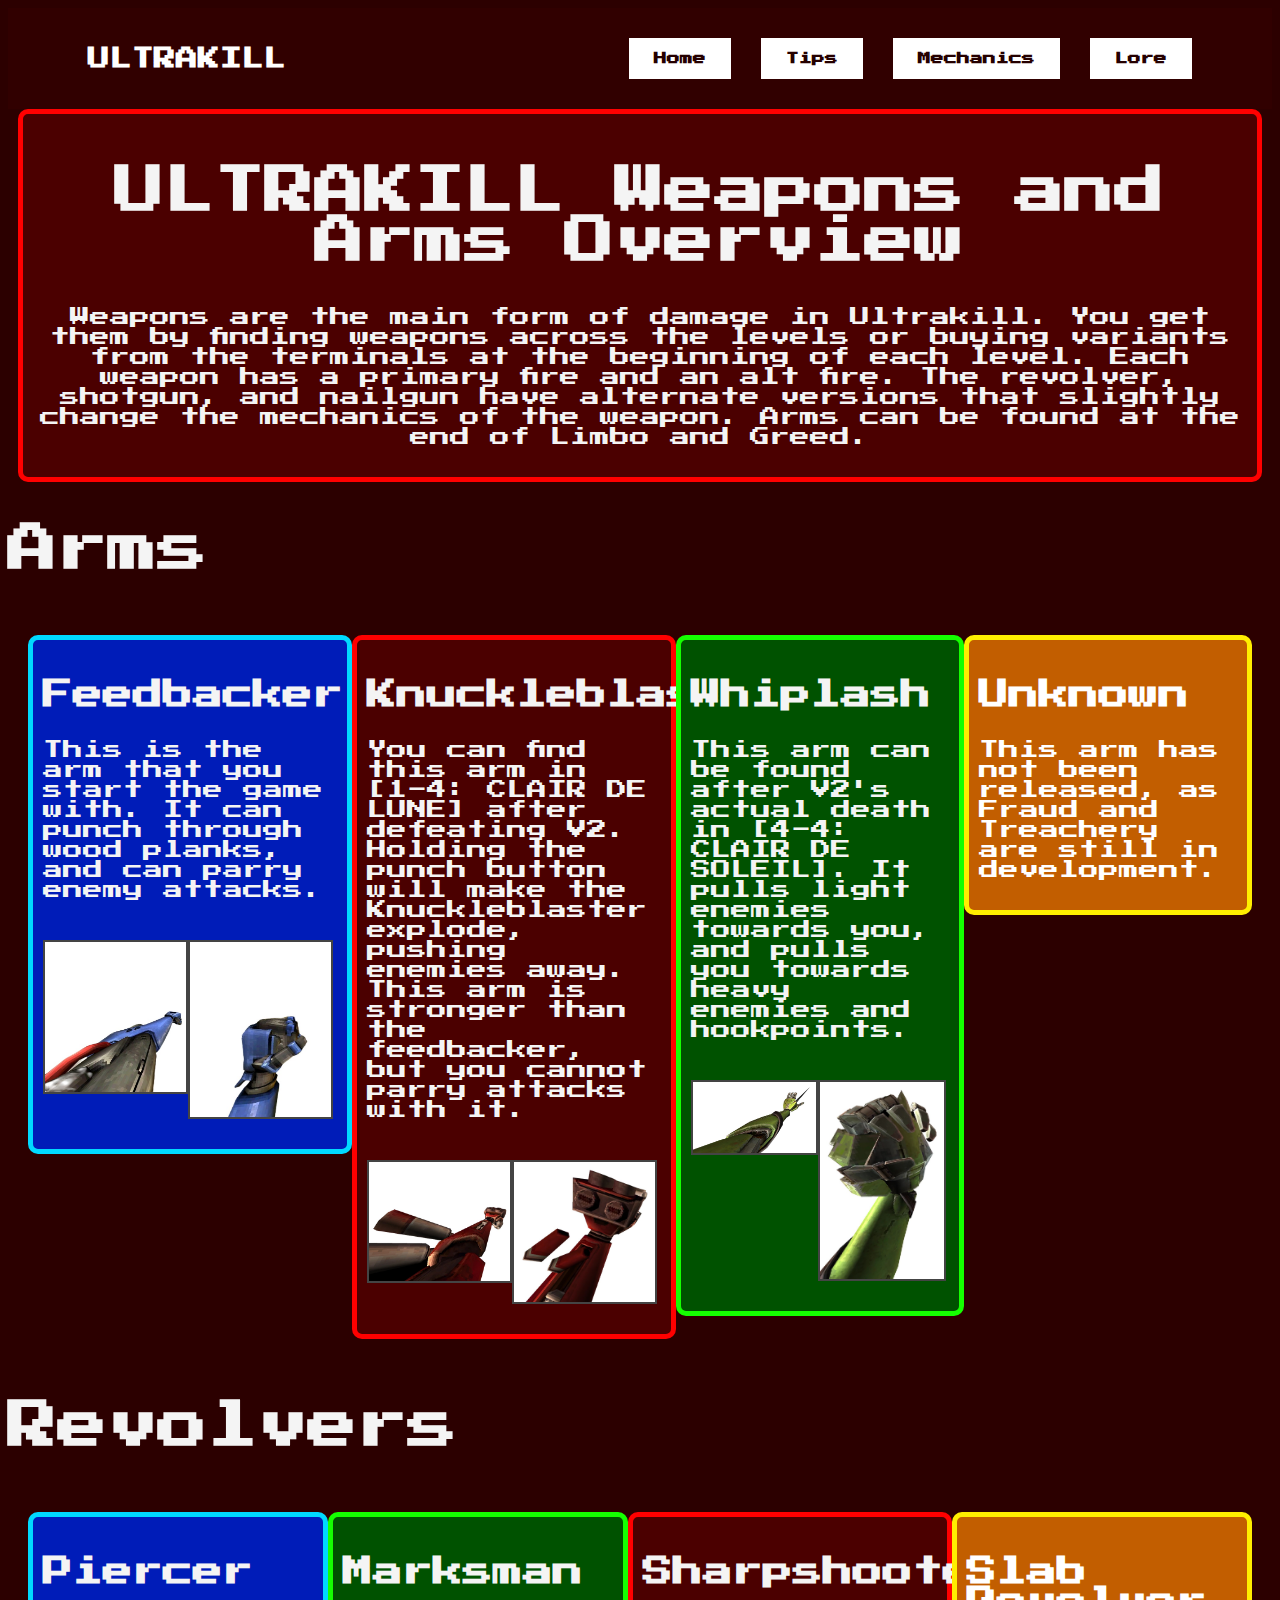
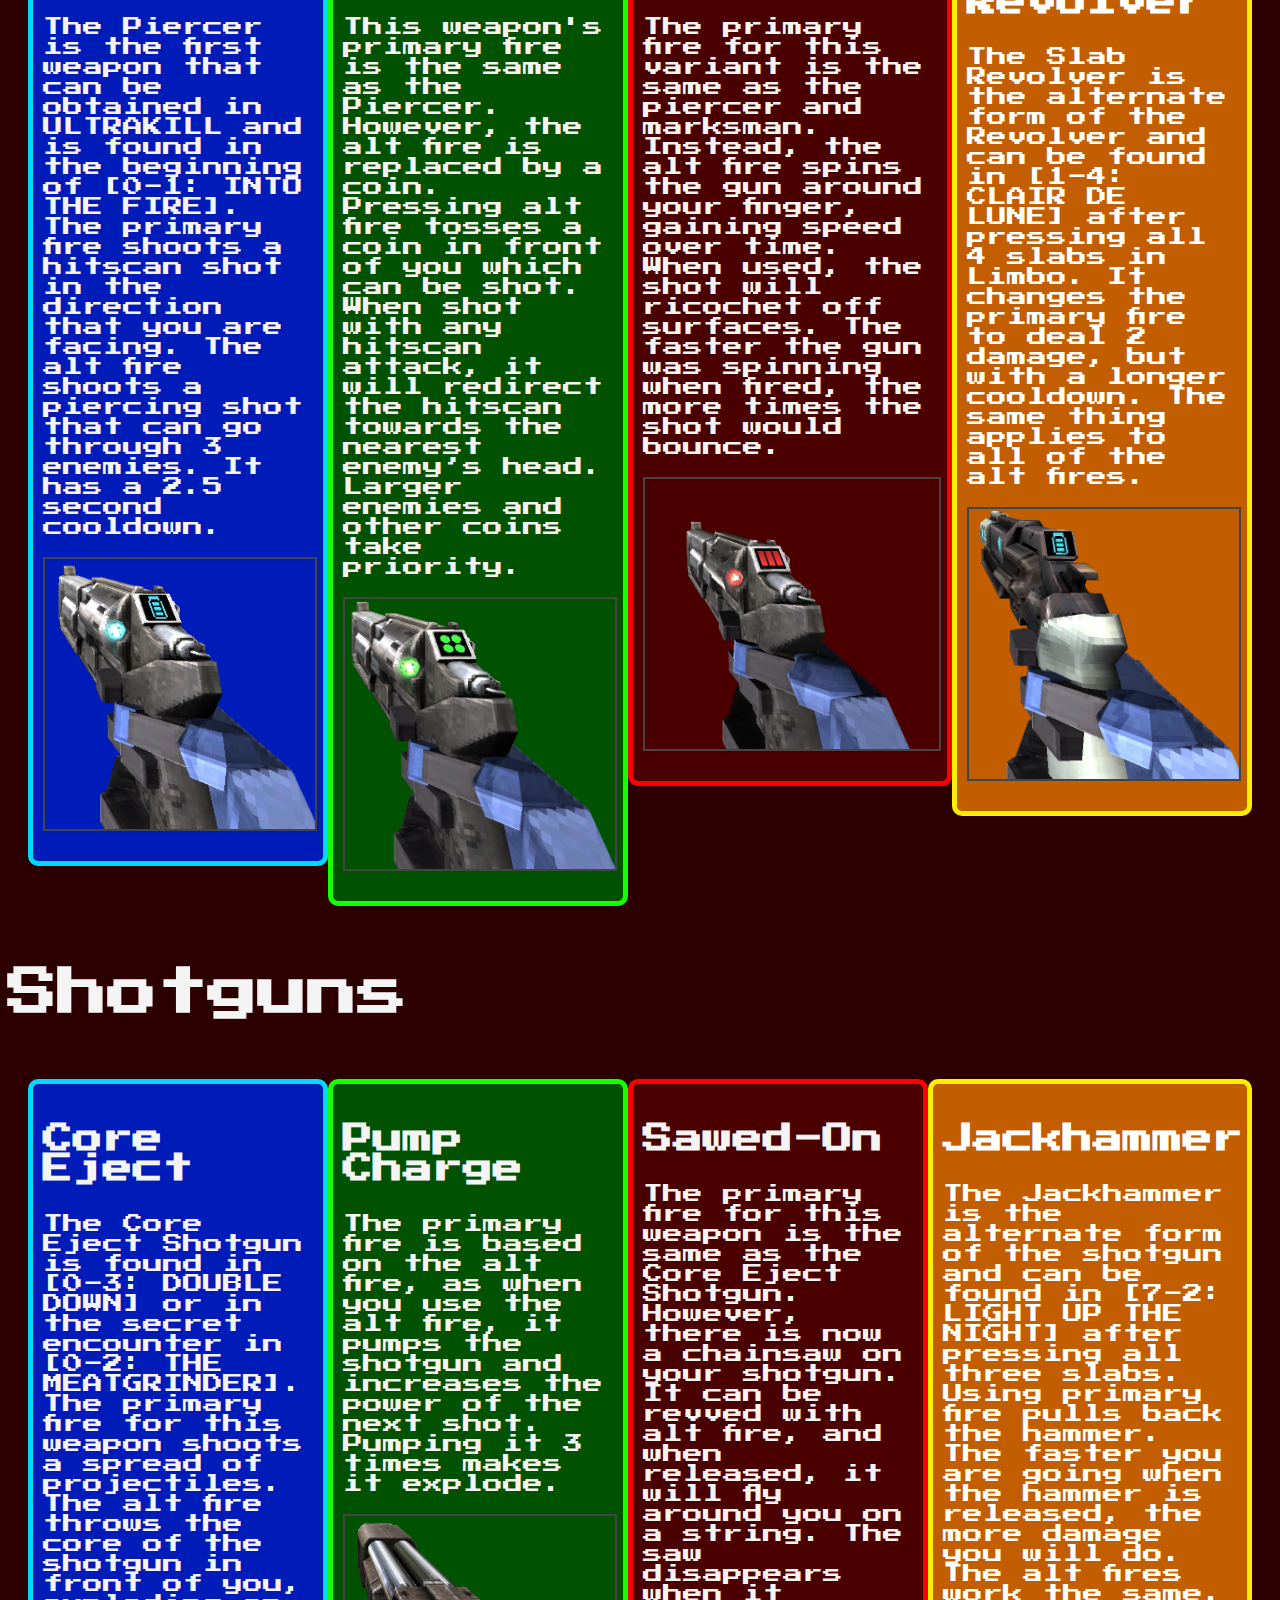
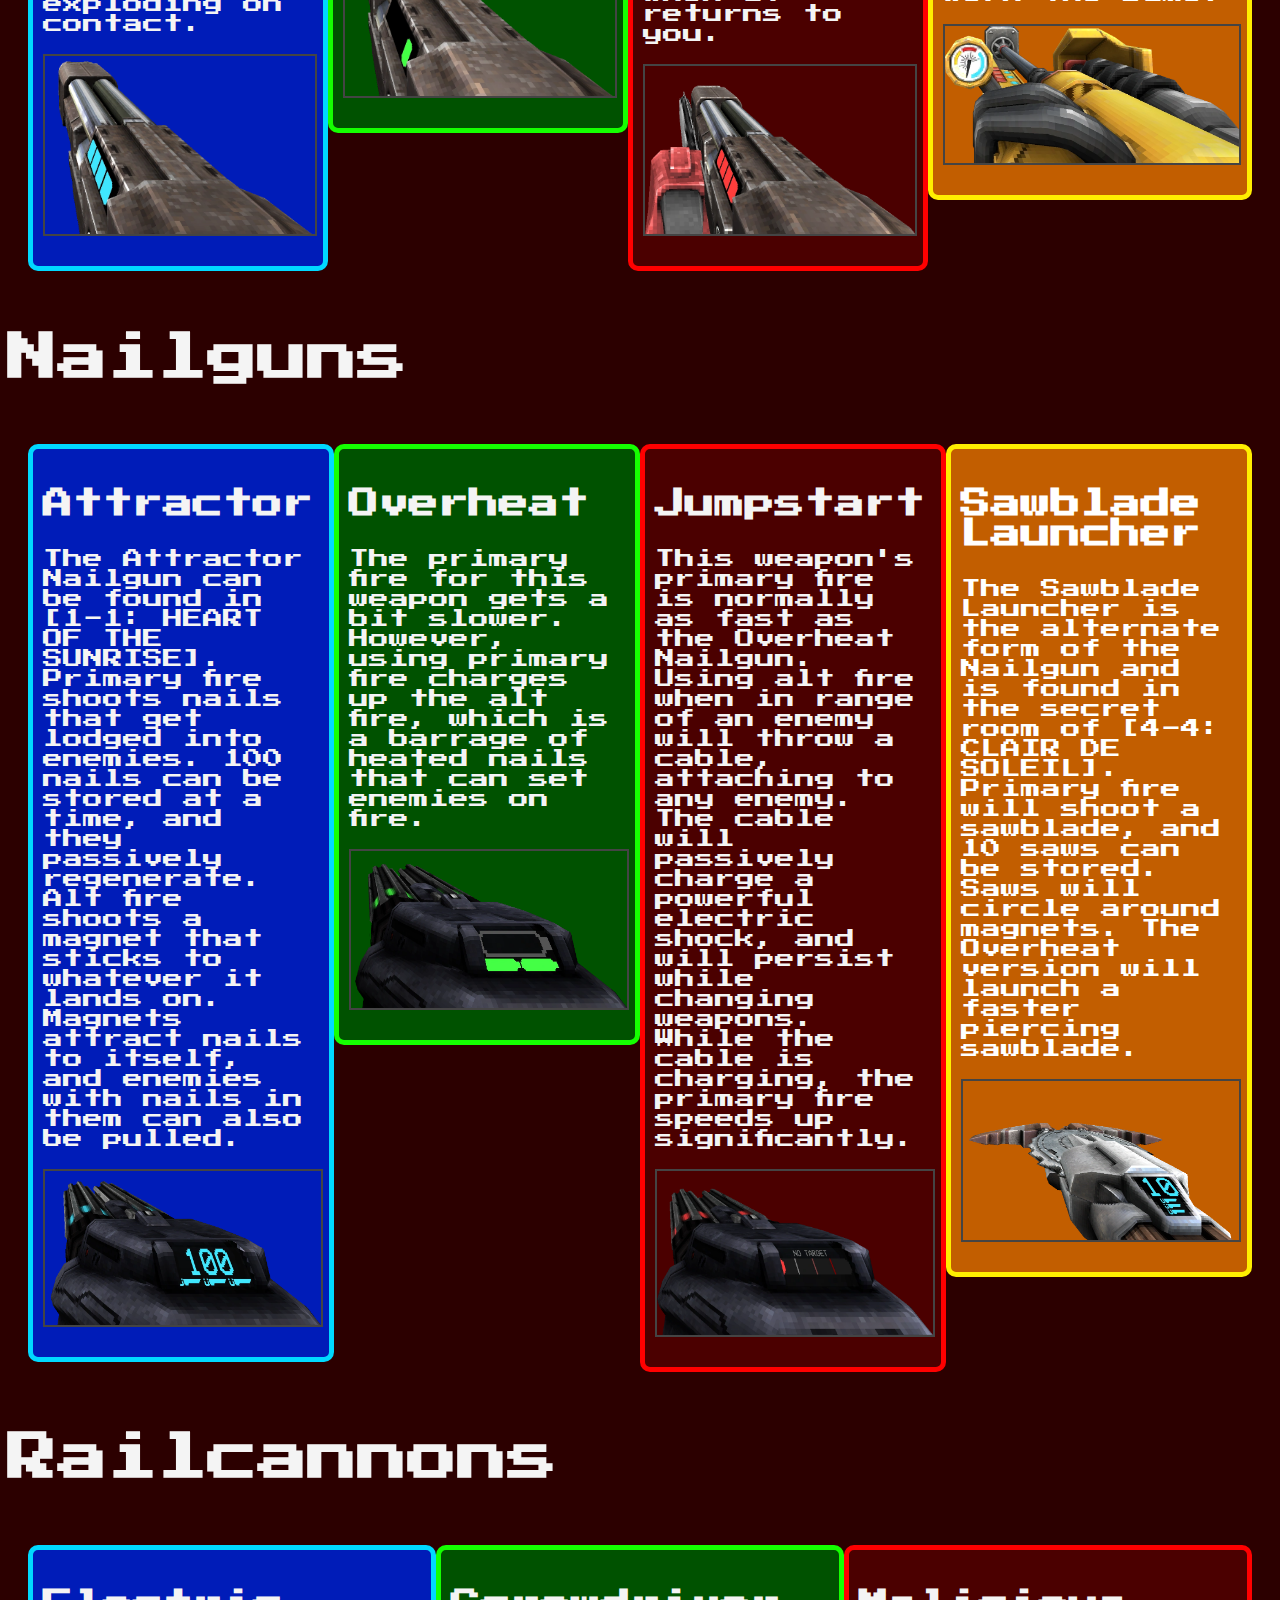
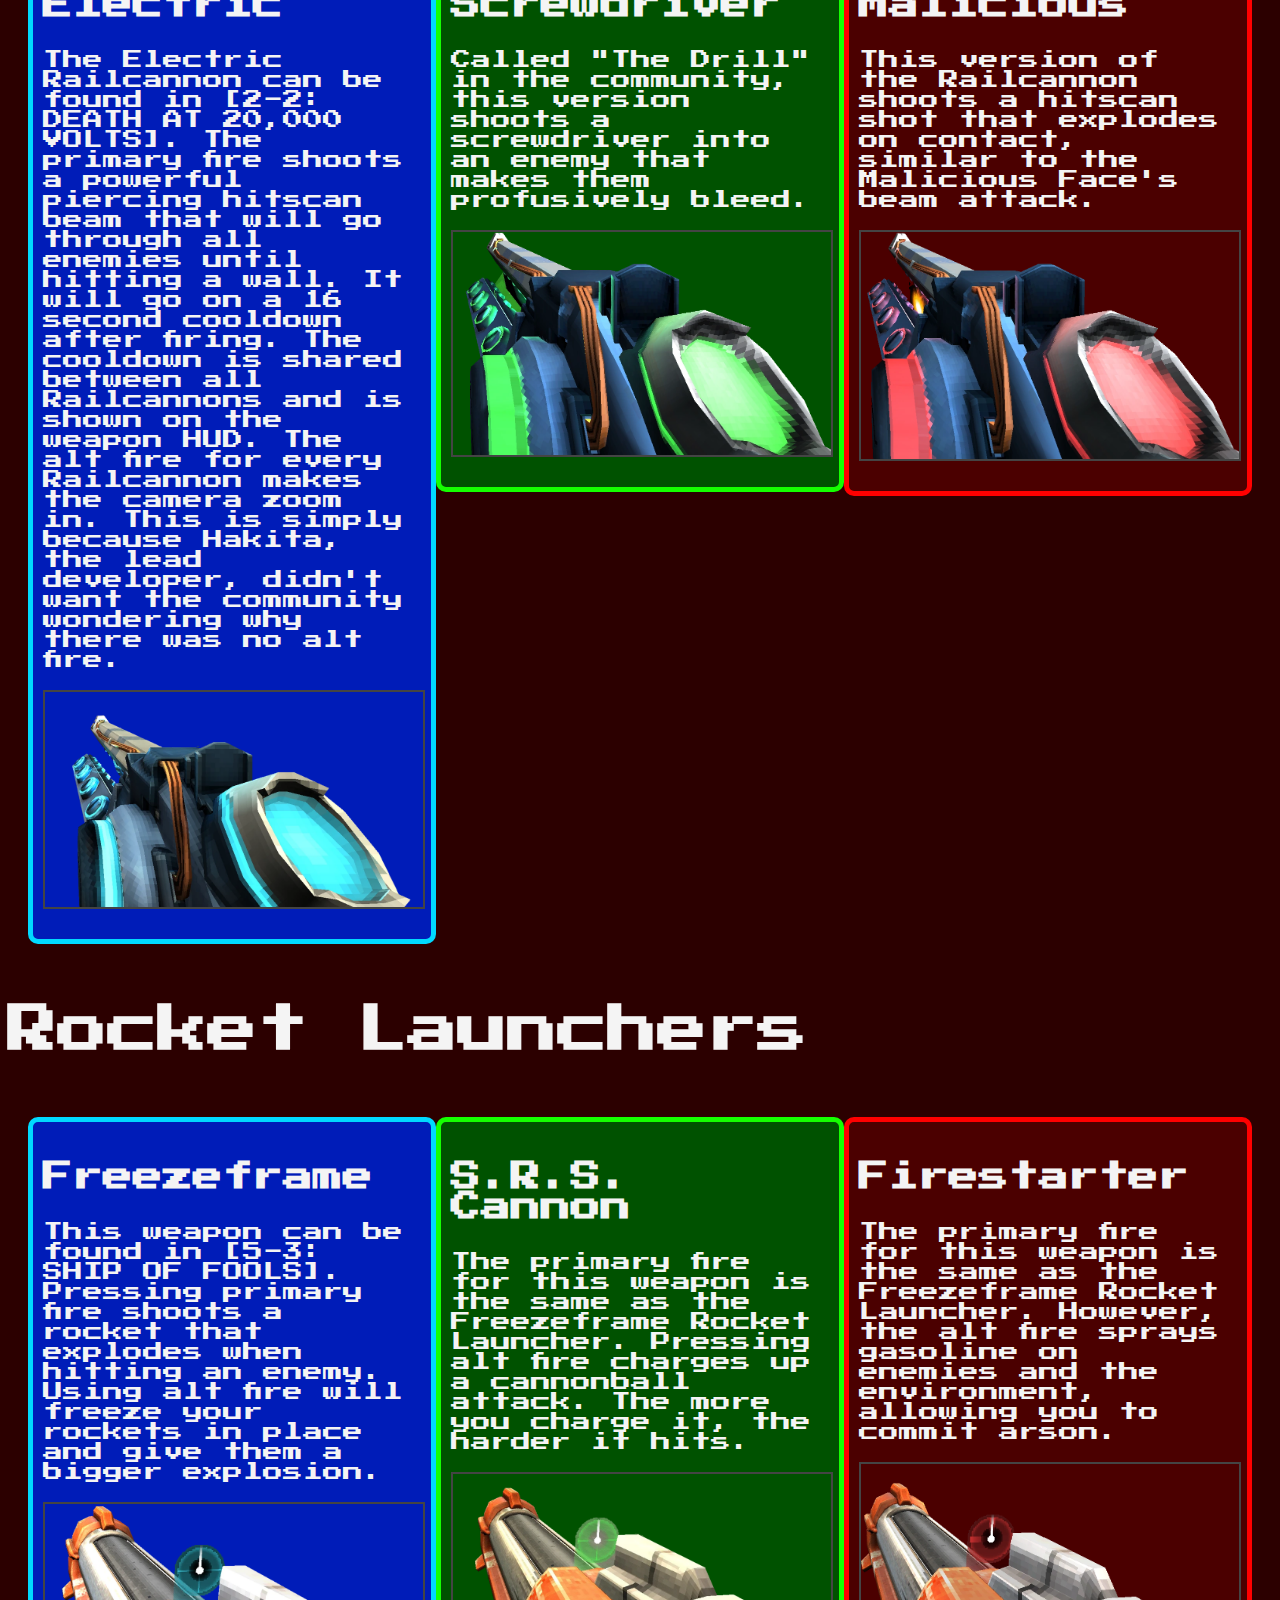
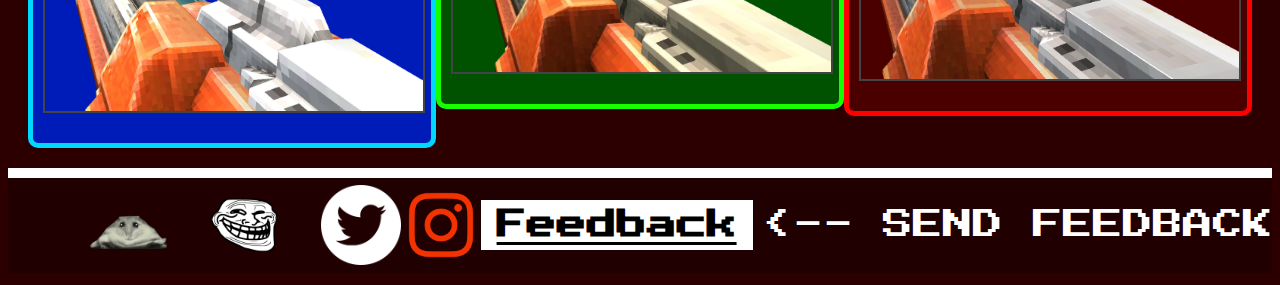
<file: weapons.html>
<!DOCTYPE html>
<html lang="en">
<head>
  <meta name="description" content="Ultrakill Guide to Weapons">
  <meta name="keywords" content="HTML, CSS, JavaScript">
  <meta name="author" content="Martin Long">
  <link rel="icon" href="imagers/florp.webp" type="image/webp">
  <meta charset="UTF-8">
  <meta name="viewport" content="width=device-width, initial-scale=1">
  <link href="https://fonts.googleapis.com/css2?family=Press+Start+2P&display=swap" rel="stylesheet">
  <title>ULTRAKILL - Weapons Overview</title>
  <link rel="stylesheet" href="styles.css">
</head>
<body>

  <header>
   <div class="logo">ULTRAKILL</div>
    <nav class="nav">
      <a href="index.html" class="nav-box">Home</a>
      <a href="tips.html" class="nav-box">Tips</a>
      <a href="mechanics.html" class="nav-box">Mechanics</a>
      <a href="lore.html" class="nav-box">Lore</a>
    </nav>
  </header>

  <section class="weapon-title">
    <div>
      <h2>ULTRAKILL Weapons and Arms Overview</h2>

      <p>Weapons are the main form of damage in Ultrakill. You get them by finding weapons across the levels or buying variants from the terminals at the beginning of each level. Each weapon has a primary fire and an alt fire. The revolver, shotgun, and nailgun have alternate versions that slightly change the mechanics of the weapon. Arms can be found at the end of Limbo and Greed.</p>
    </div>
  </section>

  <h2>Arms</h2>

  <section>
    
    <article class="weapon1">
      <h3>Feedbacker</h3>
      <p>This is the arm that you start the game with. It can punch through wood planks, and can parry enemy attacks.</p>
      <div class="arm-img">
        <img src="imagers/hands/Feedbacker.jpg" alt="Feedbacker punching">
        <img src="imagers/hands/Feedbacker_Idle.jpg" alt="Feedbacker after punch">
      </div>
    </article>

    <article class="weapon3">
      <h3>Knuckleblaster</h3>
      <p>You can find this arm in [1-4: CLAIR DE LUNE] after defeating V2. Holding the punch button will make the Knuckleblaster explode, pushing enemies away. This arm is stronger than the feedbacker, but you cannot parry attacks with it.</p>
      <div class="arm-img">  
        <img src="imagers/hands/Knuckleblaster.jpg" alt="Knuckleblaster punching">
        <img src="imagers/hands/Knuckleblaster_reload.jpg" alt="Knuckleblaster reloading">
      </div>
    </article>

    <article class="weapon2">
      <h3>Whiplash</h3>
      <p>This arm can be found after V2's actual death in [4-4: CLAIR DE SOLEIL]. It pulls light enemies towards you, and pulls you towards heavy enemies and hookpoints.</p>
      <div class="arm-img">
        <img src="imagers/hands/Greenarm.jpg" alt="Whiplash extended">
        <img src="imagers/hands/Greenarmreeled.jpg" alt="Whiplash reeled in">
      </div>
    </article>

    <article class="alt-weapon">
      <h3>Unknown</h3>
      <p>This arm has not been released, as Fraud and Treachery are still in development.</p>
    </article>

  </section>


  <h2>Revolvers</h2>

  <section>

      <article class="weapon1">
        <h3>Piercer</h3>
        <p>The Piercer is the first weapon that can be obtained in ULTRAKILL and is found in the beginning of [0-1: INTO THE FIRE]. The primary fire shoots a hitscan shot in the direction that you are facing. The alt fire shoots a piercing shot that can go through 3 enemies. It has a 2.5 second cooldown.</p>
        <img src="imagers/weapons/revolvers/piercer.webp" alt="Piercer Revolver">
      </article>

      <article class="weapon2">
        <h3>Marksman</h3>
        <p>This weapon's primary fire is the same as the Piercer. However, the alt fire is replaced by a coin. Pressing alt fire tosses a coin in front of you which can be shot. When shot with any hitscan attack, it will redirect the hitscan towards the nearest enemy’s head. Larger enemies and other coins take priority.</p>
        <img src="imagers/weapons/revolvers/Marksman.webp" alt="Marksman Revolver">
      </article>

      <article class="weapon3">
        <h3>Sharpshooter</h3>
        <p>The primary fire for this variant is the same as the piercer and marksman. Instead, the alt fire spins the gun around your finger, gaining speed over time. When used, the shot will ricochet off surfaces. The faster the gun was spinning when fired, the more times the shot would bounce.</p>
        <img src="imagers/weapons/revolvers/Sharpshooter.webp" alt="Sharpshooter Revolver">
      </article>

      <article class="alt-weapon">
        <h3>Slab Revolver</h3>
        <p>The Slab Revolver is the alternate form of the Revolver and can be found in [1-4: CLAIR DE LUNE] after pressing all 4 slabs in Limbo. It changes the primary fire to deal 2 damage, but with a longer cooldown. The same thing applies to all of the alt fires.</p>
        <img src="imagers/weapons/alt-weapons/Alt_Piercer.webp" alt="Slab Revolver">
      </article>

  </section>

    <h2>Shotguns</h2>

  <section>

    <article class="weapon1">
      <h3>Core Eject</h3>
      <p>The Core Eject Shotgun is found in [0-3: DOUBLE DOWN] or in the secret encounter in [0-2: THE MEATGRINDER]. The primary fire for this weapon shoots a spread of projectiles. The alt fire throws the core of the shotgun in front of you, exploding on contact.</p>
      <img src="imagers/weapons/shotguns/Core_Shotgun.webp" alt="Core Eject Shotgun">
    </article>

    <article class="weapon2">
      <h3>Pump Charge</h3>
      <p>The primary fire is based on the alt fire, as when you use the alt fire, it pumps the shotgun and increases the power of the next shot. Pumping it 3 times makes it explode.</p>
      <img src="imagers/weapons/shotguns/Pump_Shotgun.webp" alt="Pump Charge Shotgun">
    </article>

    <article class="weapon3">
      <h3>Sawed-On</h3>
      <p>The primary fire for this weapon is the same as the Core Eject Shotgun. However, there is now a chainsaw on your shotgun. It can be revved with alt fire, and when released, it will fly around you on a string. The saw disappears when it returns to you.</p>
      <img src="imagers/weapons/shotguns/Sawed-On_Shotgun.webp" alt="Sawed-On Shotgun">
    </article>

    <article class="alt-weapon">
      <h3>Jackhammer</h3>
      <p>The Jackhammer is the alternate form of the shotgun and can be found in [7-2: LIGHT UP THE NIGHT] after pressing all three slabs. Using primary fire pulls back the hammer. The faster you are going when the hammer is released, the more damage you will do. The alt fires work the same.</p>
      <img src="imagers/weapons/alt-weapons/Bluejackhammer.webp" alt="Jackhammer">
    </article>

  </section>

  <h2>Nailguns</h2>

  <section>

    <article class="weapon1">
      <h3>Attractor</h3>
      <p>The Attractor Nailgun can be found in [1-1: HEART OF THE SUNRISE]. Primary fire shoots nails that get lodged into enemies. 100 nails can be stored at a time, and they passively regenerate. Alt fire shoots a magnet that sticks to whatever it lands on. Magnets attract nails to itself, and enemies with nails in them can also be pulled.</p>
      <img src="imagers/weapons/nailguns/Attractor_Nailgun.webp" alt="Attractor Nailgun">
    </article>

    <article class="weapon2">
      <h3>Overheat</h3>
      <p>The primary fire for this weapon gets a bit slower. However, using primary fire charges up the alt fire, which is a barrage of heated nails that can set enemies on fire.</p>
      <img src="imagers/weapons/nailguns/Overheat_Nailgun.webp" alt="Overheat Nailgun">
    </article>

    <article class="weapon3">
      <h3>Jumpstart</h3>
      <p>This weapon's primary fire is normally as fast as the Overheat Nailgun. Using alt fire when in range of an enemy will throw a cable, attaching to any enemy. The cable will passively charge a powerful electric shock, and will persist while changing weapons. While the cable is charging, the primary fire speeds up significantly.</p>
      <img src="imagers/weapons/nailguns/Jumpstart_NaiIgun.webp" alt="Jumpstart Nailgun">
    </article>

    <article class="alt-weapon">
      <h3>Sawblade Launcher</h3>
      <p>The Sawblade Launcher is the alternate form of the Nailgun and is found in the secret room of [4-4: CLAIR DE SOLEIL]. Primary fire will shoot a sawblade, and 10 saws can be stored. Saws will circle around magnets. The Overheat version will launch a faster piercing sawblade.</p>
      <img src="imagers/weapons/alt-weapons/Bluesawblade.webp" alt="Sawblade Launcher">
    </article>
  </section>

  <h2>Railcannons</h2>

  <section>

    <article class="weapon4">
      <h3>Electric</h3>
      <p>The Electric Railcannon can be found in [2-2: DEATH AT 20,000 VOLTS]. The primary fire shoots a powerful piercing hitscan beam that will go through all enemies until hitting a wall. It will go on a 16 second cooldown after firing. The cooldown is shared between all Railcannons and is shown on the weapon HUD. The alt fire for every Railcannon makes the camera zoom in. This is simply because Hakita, the lead developer, didn't want the community wondering why there was no alt fire.</p>
      <img src="imagers/weapons/railcannons/ElecRailcannon.webp" alt="Electric Railcannon">
    </article>

    <article class="weapon5">
      <h3>Screwdriver</h3>
      <p>Called "The Drill" in the community, this version shoots a screwdriver into an enemy that makes them profusively bleed.</p>
      <img src="imagers/weapons/railcannons/DrillRailcannon.webp" alt="Screwdriver Railcannon">
    </article>

    <article class="weapon6">
      <h3>Malicious</h3>
      <p>This version of the Railcannon shoots a hitscan shot that explodes on contact, similar to the Malicious Face's beam attack.</p>
      <img src="imagers/weapons/railcannons/MalRailcannon.webp" alt="Malicious Railcannon">
    </article>
  </section>

  <h2>Rocket Launchers</h2>

  <section>

    <article class="weapon4">
      <h3>Freezeframe</h3>
      <p>This weapon can be found in [5-3: SHIP OF FOOLS]. Pressing primary fire shoots a rocket that explodes when hitting an enemy. Using alt fire will freeze your rockets in place and give them a bigger explosion.</p>
      <img src="imagers/weapons/rocket-launchers/Freezeframe.webp" alt="Freezeframe Rocket Launcher">
    </article>

    <article class="weapon5">
      <h3>S.R.S. Cannon</h3>
      <p>The primary fire for this weapon is the same as the Freezeframe Rocket Launcher. Pressing alt fire charges up a cannonball attack. The more you charge it, the harder it hits.</p>
      <img src="imagers/weapons/rocket-launchers/S.R.S.Cannon.webp" alt="S.R.S. Cannon Rocket Launcher">
    </article>

    <article class="weapon6">
      <h3>Firestarter</h3>
      <p>The primary fire for this weapon is the same as the Freezeframe Rocket Launcher. However, the alt fire sprays gasoline on enemies and the environment, allowing you to commit arson.</p>
      <img src="imagers/weapons/rocket-launchers/Firestarter_Rocket_Launch.webp" alt="Firestarter Rocket Launcher">
    </article>

  </section>

  <footer>
  <div class="footer-left">
     <a href="florpgame.html">
    <img src="Florp.webp" alt="Footer Image" class="footer-image" />
    </a>
    
     <a href="troll.html">
    <img src="Trollface.webp" alt="Footer Image" class="footer-image" />
    </a>
   
    <img src="icontwit.png" alt="Footer Image" class="footer-image"/>
    <img src="red instagram logo-01.png" alt="Footer Image" class="footer-image"/>
  </div>
  <div class="footer-right">
    <a href="feedback.html" class="feedback-box">Feedback</a>
    <span class="feedback-text"> <-- SEND FEEDBACK </span>
  </div>
</footer>


</body>
</html>
</file>
<file: styles.css>
body {
  margin: 10;
  font-family: 'Press Start 2P', sans-serif;
  background-color: #2c0000;
  color: #f4f4f4;
}

/* Header */
    header {
      background-color: #310000; /* Darker Red */
      padding: 30px 80px;
      display: flex;
      justify-content: space-between;
      align-items: center;
    }

    .logo {
      font-size: 22px;
      font-weight: bold;
      color: white;
    }

    nav.nav {
      display: flex;
      gap: 30px;
    }

    .nav-box {
      background-color: white;
      color: #250000; /* Dark Red text */
      padding: 14px 25px;
      border-radius: 0px;
      font-weight: bold;
      text-decoration: none;
      font-size: 13px;
      transition: background-color 0.3s ease;
      user-select: none;
    }

    .nav-box:hover {
      background-color: #dddddd;
    }

/* Content Section */
section {
  padding: 20px;
  margin: auto;
  display: flex;
  justify-content: space-between;
  align-items: flex-start;
}

img {
  max-width: 100%;
  height: auto;
  display: block;
  margin: 20px auto;
  border: 2px solid #444;
}
h2 {
  font-size: 50px;
}

h3 {
  font-size: 30px;
}

p {
  font-size: 20px;
}
ul {
  line-height: 1.6;
}

 
.title-img {
  position: relative;
  right: 500px;
  border: 0px;
}

.weapon-title {
  background-color: rgb(75, 0, 0);
  border: 5px solid red;
  border-radius: 10px;
  padding: 10px;
  width: 96%;
  text-align: center;
}

.weapon1 {
  background-color: rgb(0, 28, 184);
  border: 5px solid rgb(0, 217, 255);
  border-radius: 10px;
  padding: 10px;
  width: 24%;
}

.weapon2 {
  background-color: rgb(0, 82, 0);
  border: 5px solid rgb(21, 255, 0);
  border-radius: 10px;
  padding: 10px;
  width: 24%;
}

.weapon3 {
  background-color: rgb(75, 0, 0);
  border: 5px solid red;
  border-radius: 10px;
  padding: 10px;
  width: 24%;
}

.alt-weapon {
  background-color: rgb(194, 94, 0);
  border: 5px solid rgb(255, 238, 0);
  border-radius: 10px;
  padding: 10px;
  width: 24%;
  color: rgb(255, 255, 255);
}

.weapon4 {
  background-color: rgb(0, 28, 184);
  border: 5px solid rgb(0, 217, 255);
  border-radius: 10px;
  padding: 10px;
  width: 32%;
}

.weapon5 {
  background-color: rgb(0, 82, 0);
  border: 5px solid rgb(21, 255, 0);
  border-radius: 10px;
  padding: 10px;
  width: 32%;
}

.weapon6 {
  background-color: rgb(75, 0, 0);
  border: 5px solid red;
  border-radius: 10px;
  padding: 10px;
  width: 32%;
}

.arm-img {
  width: 48%;
  display: flex;
  justify-content: space-between;
  align-items: flex-start;
}

/* Footer */
    footer {
  background-color: #200000;
  display: flex;
  justify-content: space-between;
  align-items: center;
  padding: 30px 80px;
  font-family: 'Press Start 2P', cursive;
  font-size: 13px;
  user-select: none;
  color: white;
  border-top: 10px solid white;
  max-height: 35px;
}

.footer-image {
  height: 80px;
  width: auto;
  object-fit: contain;
  border: none;
}

.footer-left {
  flex-shrink: 0;
  display: flex;
  justify-content: space-between;
  align-items: flex-start;
  
}

.footer-right {
  display: flex;
  align-items: center;
  gap: 10px;
}

.feedback-box {
  background-color: white;
  color: black;
  padding: 10px 16px;
  border-radius: 0;
  font-weight: bold;
  cursor: pointer;
  user-select: none;
  font-size: 30px;
  white-space: nowrap;
}

.feedback-text {
  color: white;
  font-size: 30px;
  user-select: none;
  white-space: nowrap;
}
</file>
